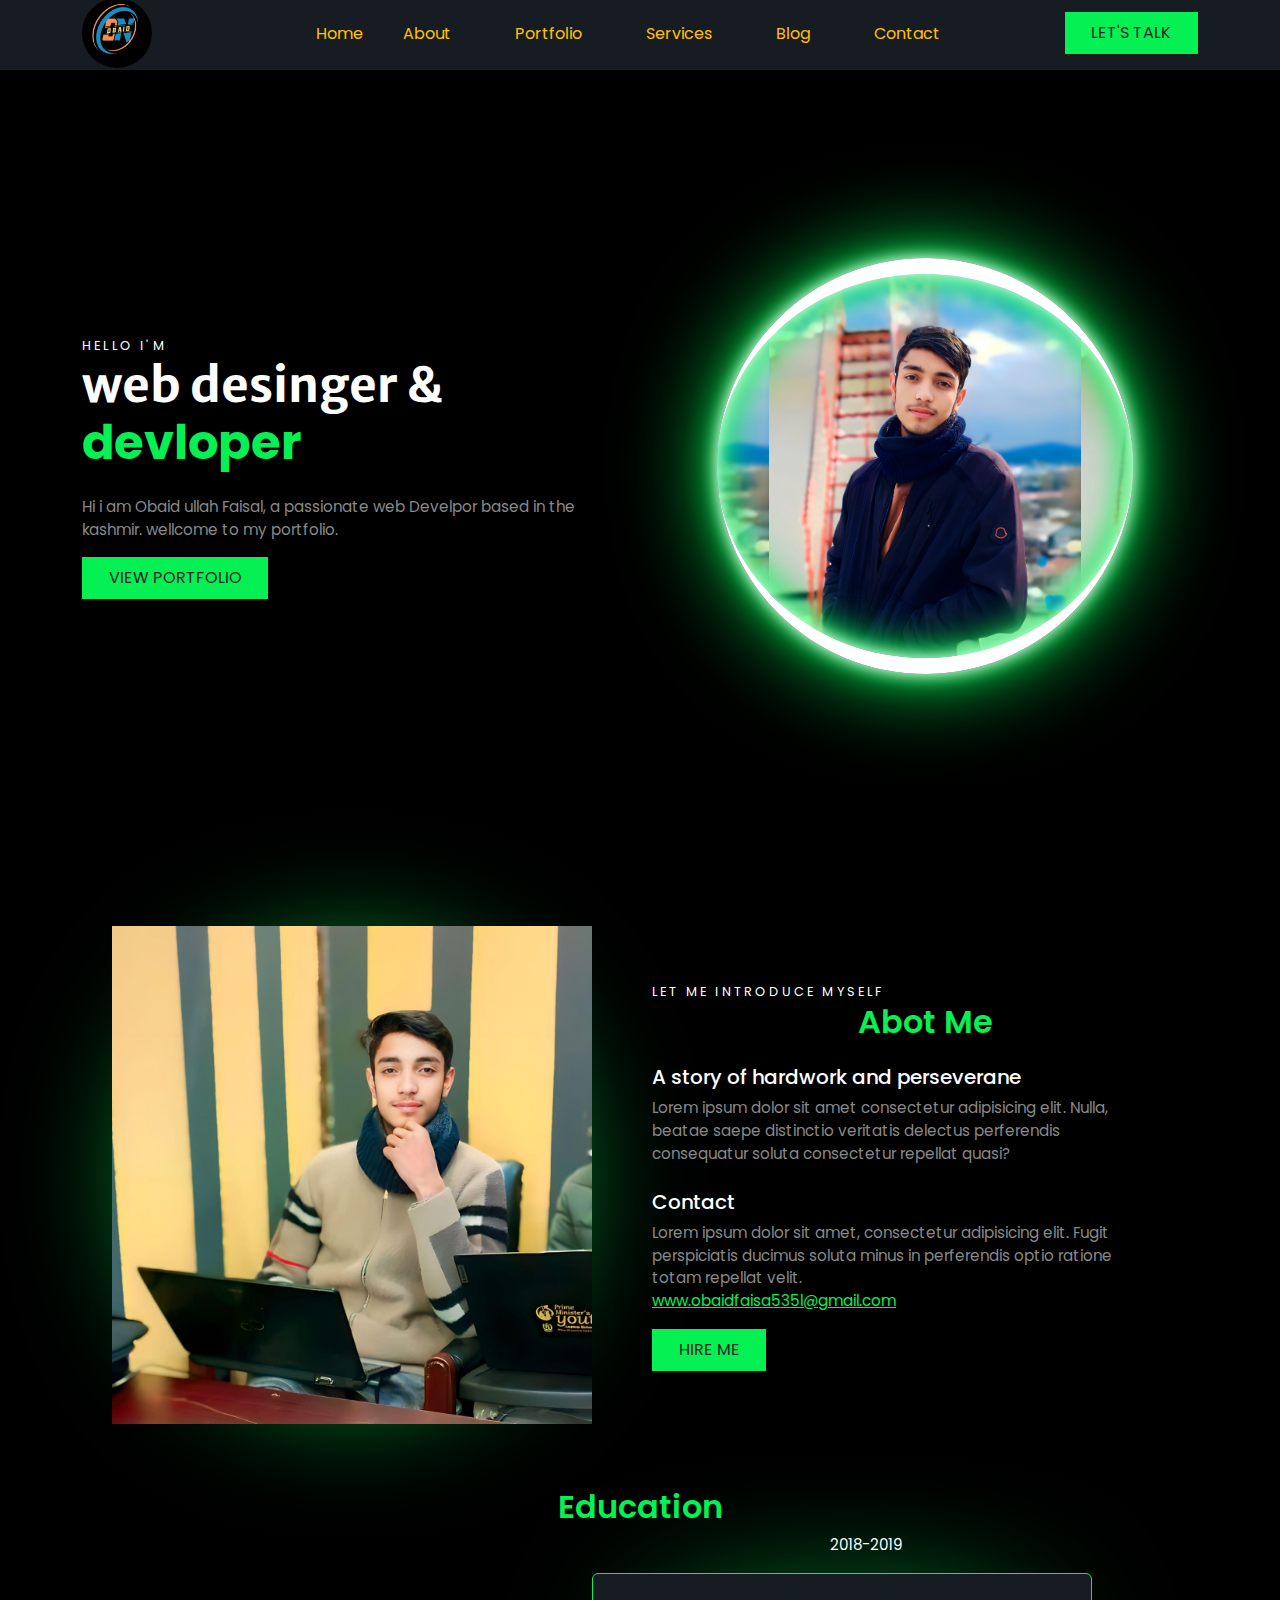
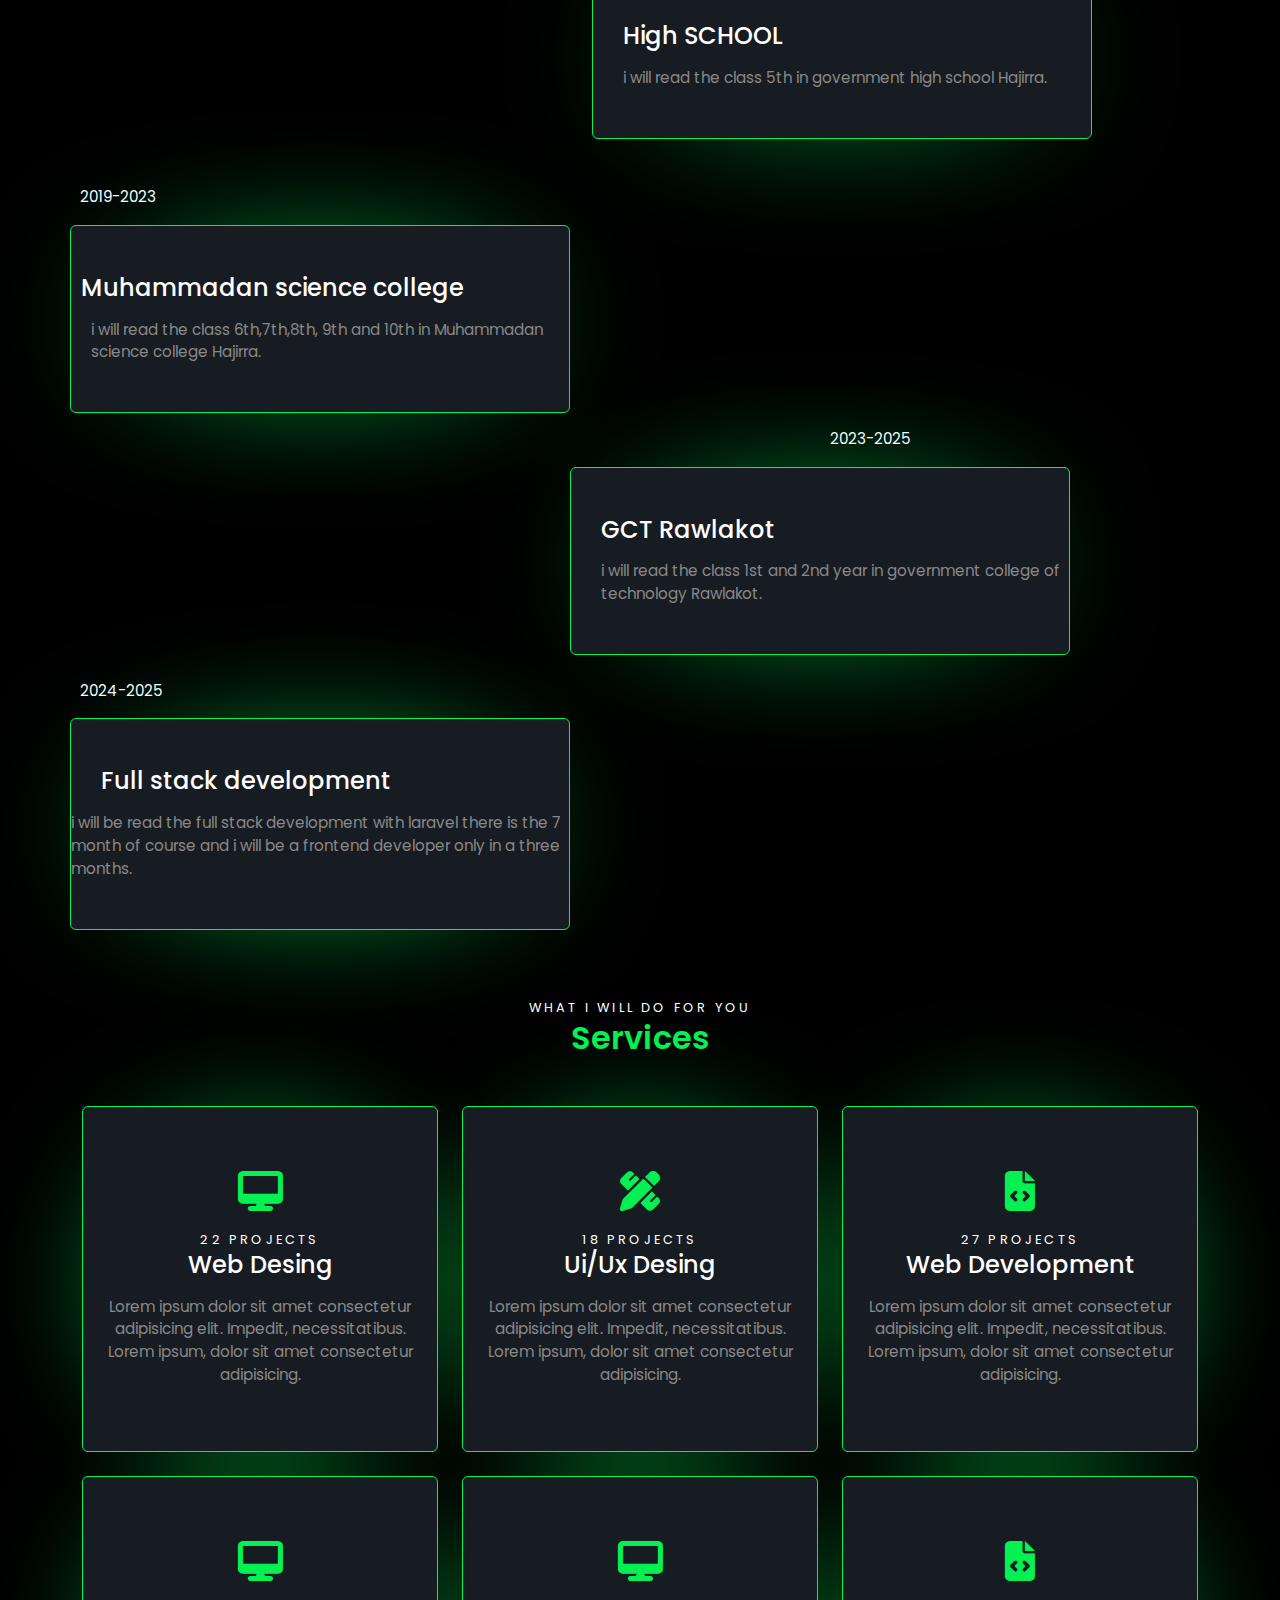
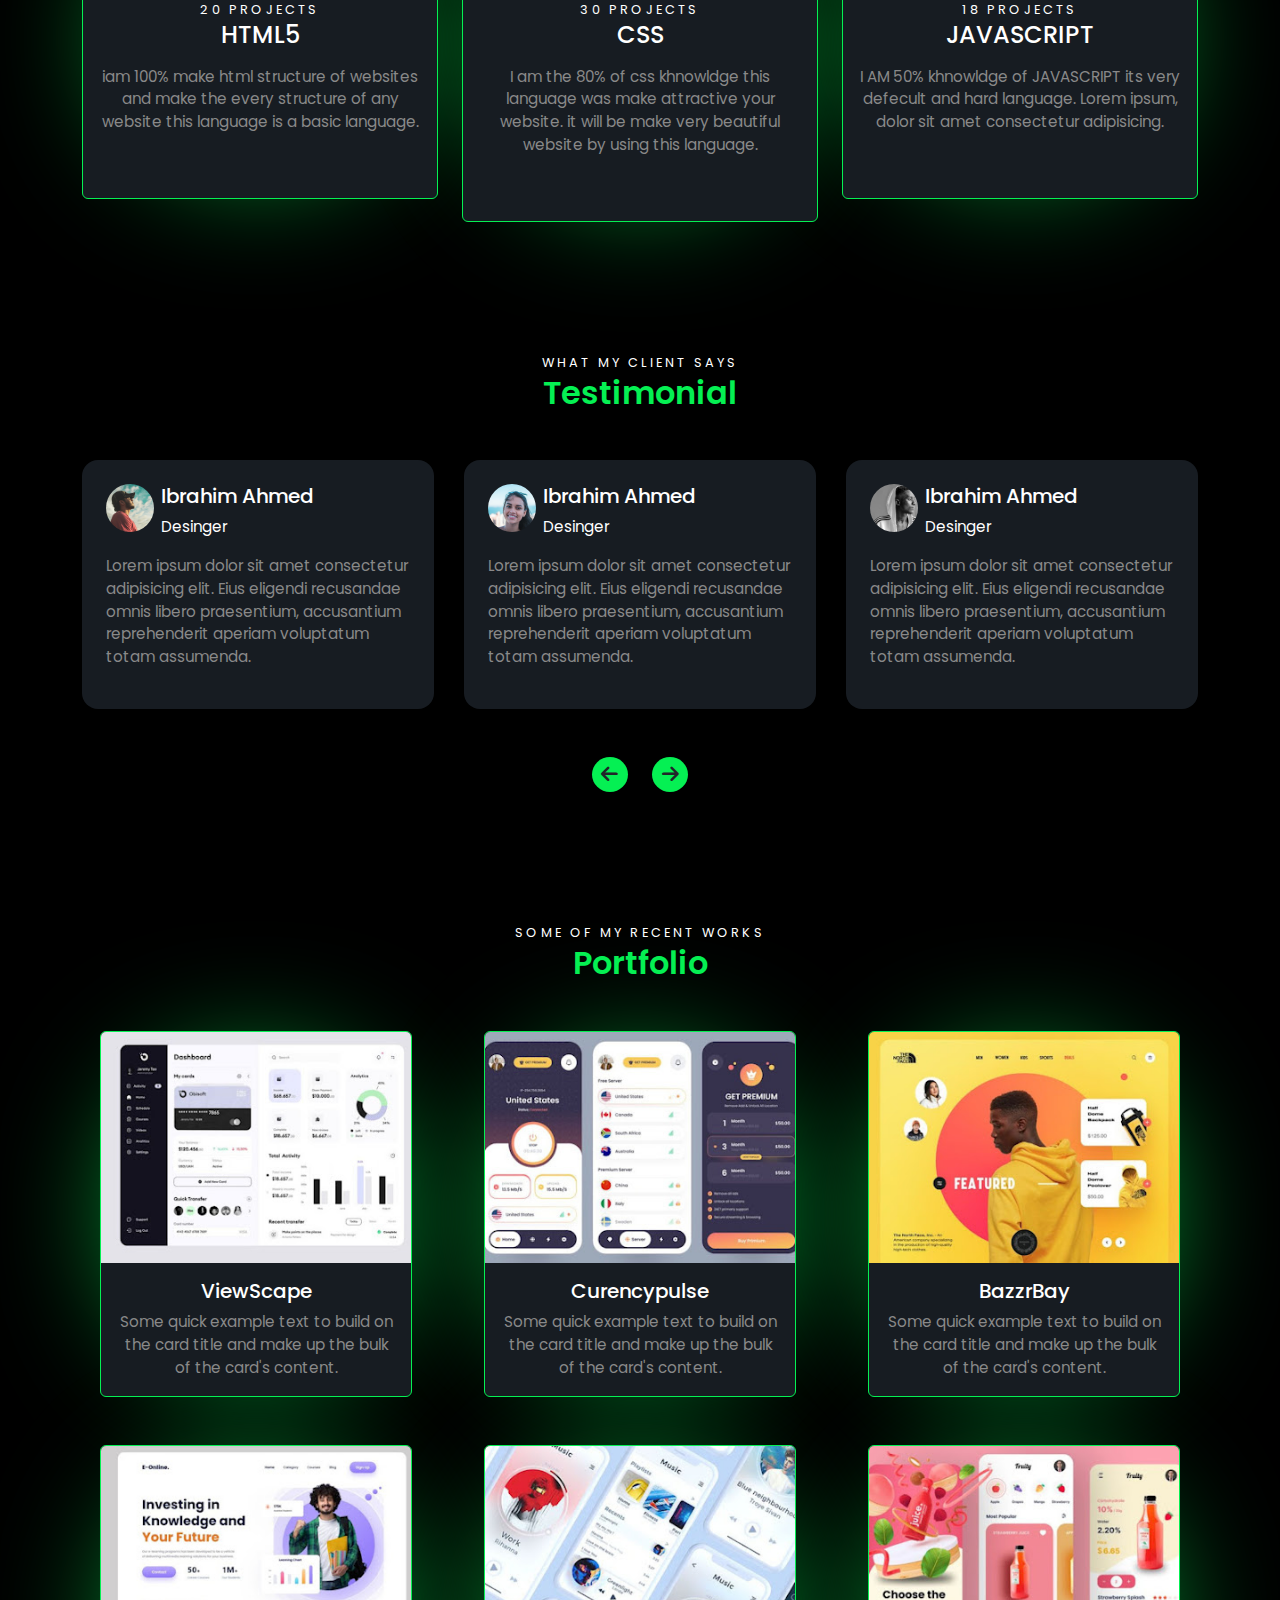
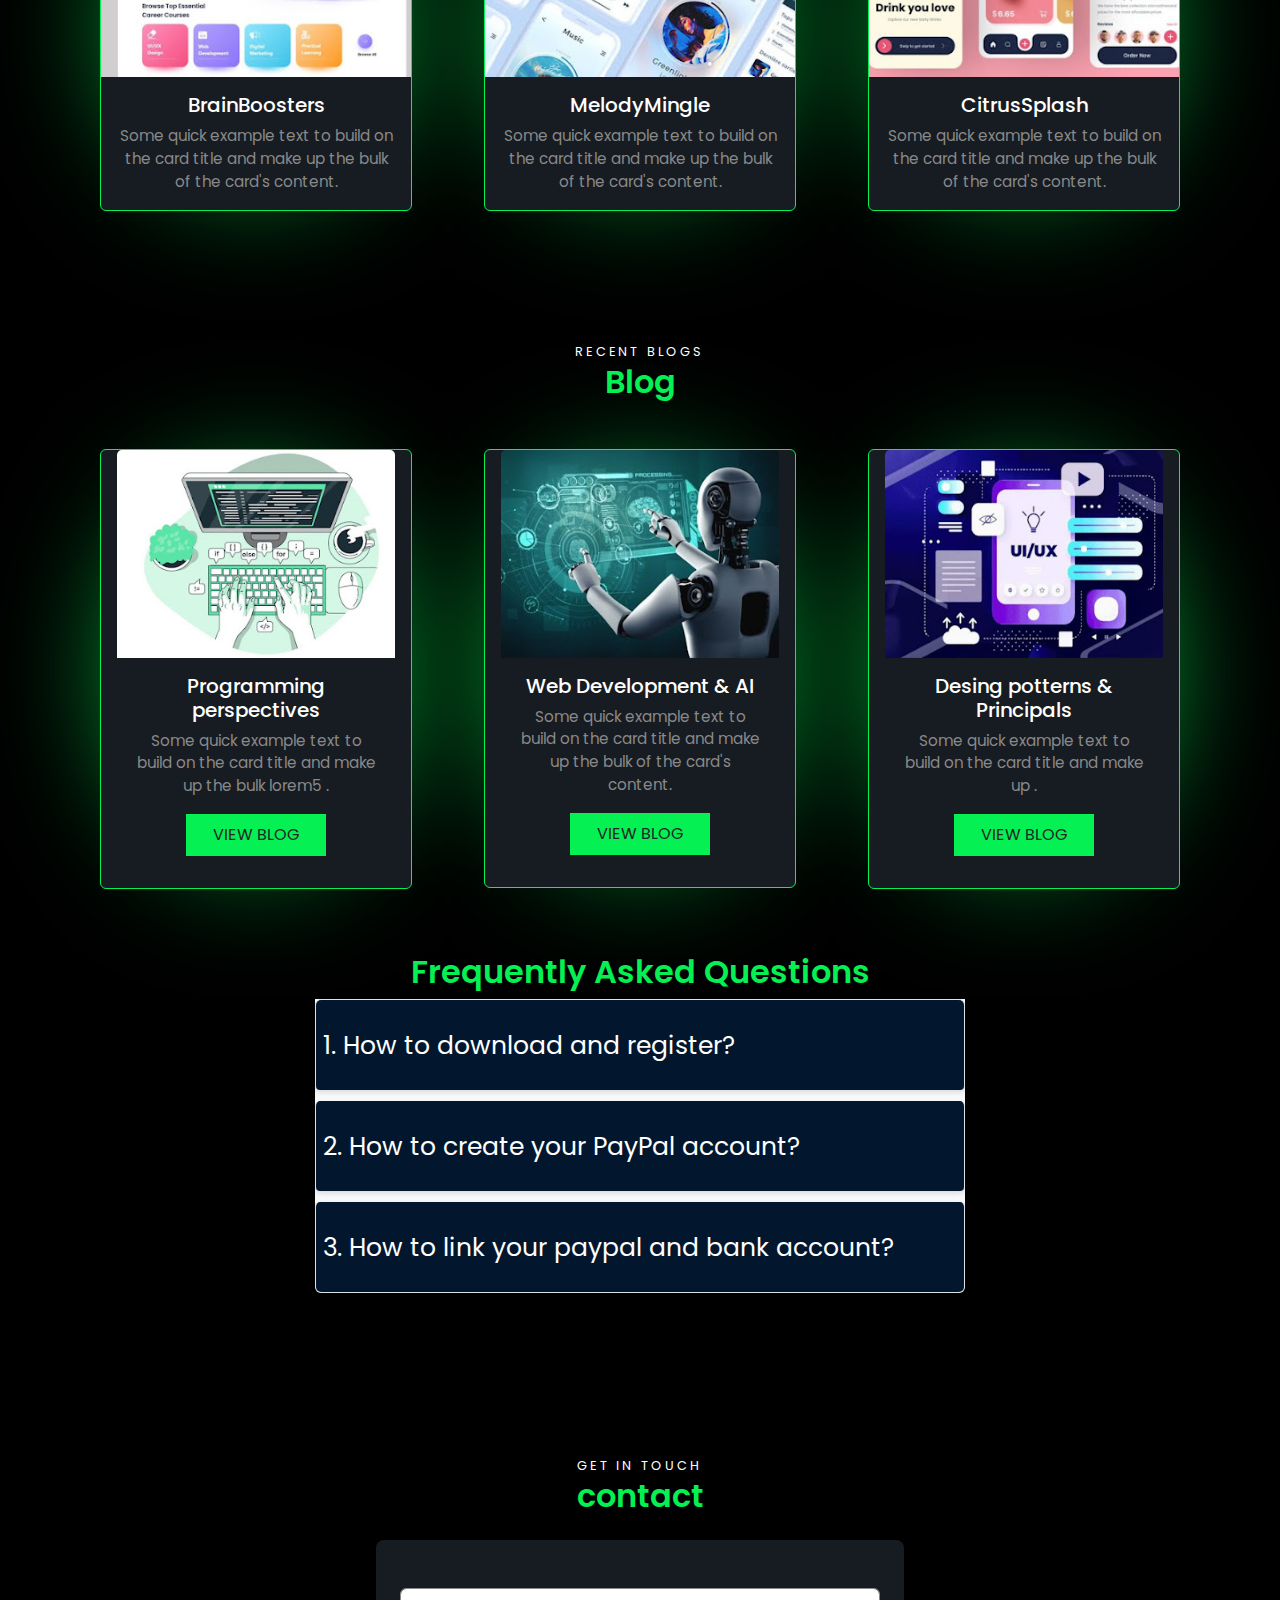
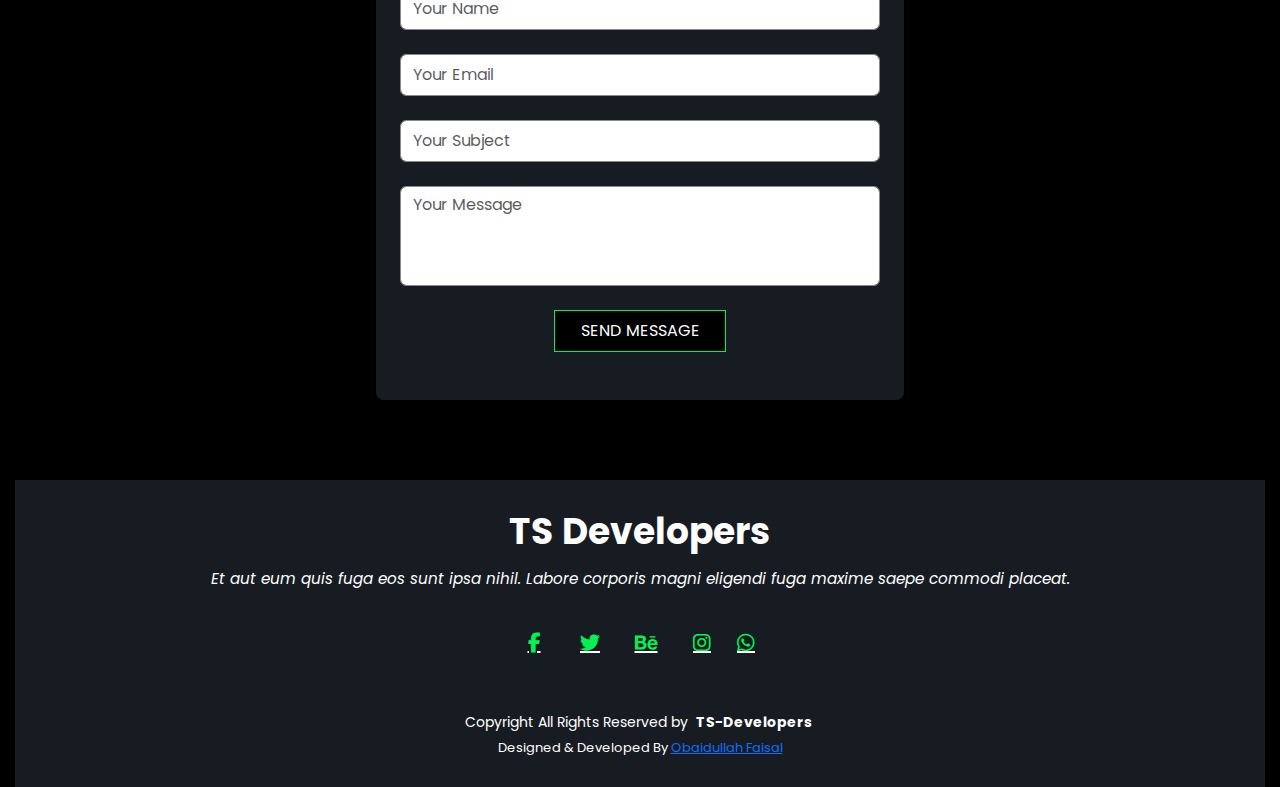
<file: index.html>
<!DOCTYPE html>
<html lang="en">
<head>
    <meta charset="UTF-8">
    <meta name="viewport" content="width=device-width, initial-scale=1.0">
    <title>Index</title>
    <link rel="stylesheet" href="https://cdn.jsdelivr.net/npm/bootstrap@5.3.3/dist/css/bootstrap.min.css">

    <link rel="stylesheet" href="https://cdnjs.cloudflare.com/ajax/libs/font-awesome/6.7.2/css/all.min.css"/>


           <link rel="stylesheet"href="https://cdn.jsdelivr.net/npm/swiper@11/swiper-bundle.min.css"/>


           <link rel="stylesheet" href="style.css">
          
           <script defer src="script.js"> </script>

</head>
<body class="bg-black">
    <!-- navbar star here -->
    <nav class="navbar navbar-expand-lg py-1 mt-0 pt-0  ">
        <div class="container ">
            <a class="navbar-brand" href="#">
                <img src="images/logoob.jpeg" alt="logo"
                    class="navbar-logo  ">
            </a>
            <button class="navbar-toggler border-0 shadow-none bg-black"
                type="button" data-bs-toggle="collapse"
                data-bs-target="#navbarSupportedContent"
                aria-controls="navbarSupportedContent" aria-expanded="false"
                aria-label="Toggle navigation">
                <span class="navbar-toggler-icon "></span>
            </button>
            <div class="collapse navbar-collapse text-center"
                id="navbarSupportedContent">
                <ul class="navbar-nav m-auto mb-2 mb-lg-0 gap-4">
                    <li class="nav-item">
                    </li>
                    <li class="nav-item ">
                        <a class="nav-link text-warning active"
                            aria-current="page" href="index.html">Home</a>
                    </li>

                    <a class="nav-link text-warning active" href="about.html">About</a>
                    <li class="nav-item">
                    </li>

                    <a class="nav-link text-warning" href="portfolio.html">Portfolio</a>
                    <li class="nav-item">
                    </li>

                    <a class="nav-link text-warning" href="service.html">Services</a>
                    <li class="nav-item">
                    </li>

                    <a class="nav-link text-warning" href="blog.html">Blog</a>
                    <li class="nav-item">
                    </li>
                    <a class="nav-link text-warning" href="contact.html">Contact</a>

                </ul>
                <a class="btn mybtn rounded-0 text-uppercase bg-green"
                    href="#" role="button">Let's Talk</a>
            </div>
        </div>
    </nav>

    <!-- all sections start here  -->
    <main>
        <section class="hero-section  d-flex align-items-center ">
            <div class="container">
                <div class="row align-items-center gap-4 gap-lg-0">
                    <div class="col-lg-6">
                        <span
                            class="text-white text-uppercase main-txt">Hello
                            i'M</span>
                        <h1 class="text-white  fw-bold">web desinger & <span
                                class="txt-green ">devloper</span></h1>
                        <p class="txt-gray mt-4 mb-3 paragraph">
                            Hi i am Obaid ullah Faisal, a passionate web
                            Develpor based in the kashmir.
                            wellcome to my portfolio.
                        </p>
                        <a
                            class="btn mybtn rounded-0 text-uppercase bg-green"
                            href="#" role="button">View Portfolio</a>

                    </div>
                    <div class="col-lg-6">
                        <div class="image-container mx-auto"></div>
                    </div>
                </div>
            </div>
        </section>


        <section class=" section-container">
            <div class="container">
                <div class="row align-items-center gap-4 gap-lg-0  ">
                    <div class="col-lg-6 order-last order-lg-first">
                        <div class="about-me glow align-items-center ">
                            <img src="images/profile1.jpeg" alt="about-me">
                        </div>
                    </div>
                    <div class="col-lg-6">
                        <span class="text-white text-uppercase main-txt ">
                            Let me introduce myself</span>
                        <h2 class="txt-green fw-semibold">Abot Me</h2>
                        <h5 class="text-white mt-4">A story of hardwork and
                            perseverane </h5>
                        <p class="txt-gray paragraph">Lorem ipsum dolor sit
                            amet
                            consectetur adipisicing elit. Nulla, beatae
                            saepe distinctio veritatis delectus perferendis
                            consequatur soluta consectetur repellat
                            quasi?</p>
                        <h5 class="text-white mt-4">Contact</h5>
                        <p class="txt-gray paragraph">
                            Lorem ipsum dolor sit amet, consectetur
                            adipisicing elit. Fugit perspiciatis ducimus
                            soluta minus in perferendis optio ratione totam
                            repellat velit.
                            <a href="#"
                                class="txt-green d-block">www.obaidfaisa535l@gmail.com</a>
                        </p>
                        <a
                            class="btn mybtn rounded-0 text-uppercase bg-green"
                            href="#" role="button">Hire Me</a>


                    </div>
                </div>
            </div>
        </section>









        <!-- .........educaton....... -->

        <h2 class="txt-green fw-semibold">Education</h2>

                          <div class="education">
        
        <div class="p5">
            <p>2018-2019</p>
        </div>
<div class="container">
     <div class="card1 ">

            <div class="card bg-dark-blue py-5 glow hover-card">
                <div class="card-body1">
                    
                    
                    <h5
                        class="card-title text-white fs-4 mb-3">High SCHOOL
                        </h5>
                    <p class="card-text txt-gray ">i will read the class 5th 
                        in government  high school Hajirra.  
                        </p>
                </div>
            </div>

    

     </div>
    </div>







<div class="p6">
            <p>2019-2023</p>
        </div>

     <div class="card2 ">

            <div class="card bg-dark-blue py-5 glow hover-card">
                <div class="card-body2">
                    
                    
                    <h5
                        class="card-title text-white fs-4 mb-3 ">Muhammadan science college
                        </h5>
                    <p class="card-text txt-gray ">i will read the class 6th,7th,8th, 9th and 10th in 
                        Muhammadan science college  Hajirra.  
                        </p>
                </div>
            </div>


</div>



<div class="p5">
    <p>2023-2025</p>
</div>

<div class="card3">

    <div class="card bg-dark-blue py-5 glow hover-card">
        <div class="card-body1">
            
            
            <h5
                class="card-title text-white fs-4 mb-3">GCT Rawlakot
                </h5>
            <p class="card-text txt-gray ">i will read the class 1st and 2nd year in 
                government college of technology  Rawlakot.  
                </p>
        </div>
    </div>



 </div>




   


     <div class="p6">
        <p>2024-2025</p>
    </div>

    <div class="card4">

    
        <div class="card bg-dark-blue py-5 glow hover-card">
            <div class="card-body2">
                
                
                <h5
                    class="card-title text-white fs-4 mb-3 ">Full  stack development
                    </h5>
                <p class="card-text txt-gray ">i will be read the full stack development with laravel
                    there is the 7 month of course and i will be a frontend developer only in a three months. 
                     
                    </p>
            </div>
        </div>


</div>                    
                          </div>
 
                                           





                







        <section class="section-container">
            <div class="container text-center portfolio">
                <span class="text-white text-uppercase main-txt">
                    What i will do for you</span>
                <h2 class="txt-green fw-semibold">Services</h2>

                <div class="row mt-5 gap-4 gap-lg-0">
                    <div class="col-lg-4 ">
                        <div class="card bg-dark-blue py-5 glow hover-card">
                            <div class="card-body">
                                <i class="fa-solid fa-desktop d-block fs-1 txt-green mb-3"></i>
                                <span
                                    class="text-white text-uppercase main-txt">
                                    22 Projects</span>
                                <h5
                                    class="card-title text-white fs-4 mb-3">Web
                                    Desing</h5>
                                <p class="card-text txt-gray ">Lorem ipsum
                                    dolor sit amet consectetur adipisicing
                                    elit. Impedit, necessitatibus. Lorem
                                    ipsum, dolor sit amet consectetur
                                    adipisicing. </p>
                            </div>
                        </div>

                    </div>



                    <div class="col-lg-4">
                        <div class="card bg-dark-blue py-5 glow hover-card">
                            <div class="card-body">
                                <i class="fa-solid fa-pen-ruler d-block fs-1 txt-green mb-3"></i>
                                <span
                                    class="text-white text-uppercase main-txt">
                                    18 Projects</span>
                                <h5
                                    class="card-title text-white fs-4 mb-3">
                                    Ui/Ux Desing</h5>
                                <p class="card-text txt-gray ">Lorem ipsum
                                    dolor sit amet consectetur adipisicing
                                    elit. Impedit, necessitatibus. Lorem
                                    ipsum, dolor sit amet consectetur
                                    adipisicing. </p>
                            </div>
                        </div>

                    </div>



                    <div class="col-lg-4">
                        <div class="card bg-dark-blue py-5 glow hover-card">
                            <div class="card-body">
                                <i class="fa-solid fa-file-code d-block fs-1 txt-green mb-3"></i>
                                <span
                                    class="text-white text-uppercase main-txt">
                                    27 Projects</span>
                                <h5
                                    class="card-title text-white fs-4 mb-3">Web
                                    Development</h5>
                                <p class="card-text txt-gray ">Lorem ipsum
                                    dolor sit amet consectetur adipisicing
                                    elit. Impedit, necessitatibus. Lorem
                                    ipsum, dolor sit amet consectetur
                                    adipisicing. </p>
                            </div>
                        </div>

                    </div>






                    <div class="col-lg-4 mt-4">
                        <div class="card bg-dark-blue py-5 glow hover-card">
                            <div class="card-body">
                                <i class="fa-solid fa-desktop d-block fs-1 txt-green mb-3"></i>
                                <span
                                    class="text-white text-uppercase main-txt">
                                   20 Projects</span>
                                <h5
                                    class="card-title text-white fs-4 mb-3">
                                    HTML5</h5>
                                <p class="card-text txt-gray ">iam 100% make html structure
                                    of websites and make the every
                                     structure of any website this language is a basic language.
                                 </p>
                            </div>
                        </div>

                    </div>
                    <div class="col-lg-4 mt-4">
                        <div class="card bg-dark-blue py-5 glow hover-card">
                            <div class="card-body">
                                <i class="fa-solid fa-desktop d-block fs-1 txt-green mb-3"></i>
                                <span
                                    class="text-white text-uppercase main-txt">
                                    30 Projects</span>
                                <h5
                                    class="card-title text-white fs-4 mb-3">
                                    CSS</h5>
                                <p class="card-text txt-gray ">I am the 80% of css khnowldge
                                    this language was make attractive your website.
                                     it will be make very beautiful  website by using this language. 
                                </p>
                            </div>
                        </div>

                    </div>
                    <div class="col-lg-4 mt-4">
                        <div class="card bg-dark-blue py-5 glow hover-card">
                            <div class="card-body">
                                <i class="fa-solid fa-file-code d-block fs-1 txt-green mb-3"></i>
                                <span
                                    class="text-white text-uppercase main-txt">
                                    18 Projects</span>
                                <h5
                                    class="card-title text-white fs-4 mb-3">
                                    JAVASCRIPT</h5>
                                <p class="card-text txt-gray ">I AM 50% khnowldge of JAVASCRIPT
                                    its very defecult and hard language. Lorem
                                    ipsum, dolor sit amet consectetur
                                    adipisicing. </p>
                            </div>
                        </div>

                    </div>




                </div>
            </div>

        </section>





        <section class="section-container ">
            <div class="container text-center">
            <span class="text-white text-uppercase main-txt">
                What My client says    </span>
                <h2 class="txt-green fw-semibold">Testimonial</h2>


                <div class="swiper mySwiper mt-5">
                    <div class="swiper-wrapper">
                      <div class="swiper-slide bg-dark-blue p-4   rounded-4">
                        <div class="row">
                            <div class="col-lg-2">
                                <div class="profile">
                                    <img src="images/client1.jpg.jpeg" alt="Client">

                                </div>
                            </div>
                            <div class="col-lg-10 text-start">
                                <h5 class="text-white">Ibrahim Ahmed</h5>
                                <p class="text-white">Desinger</p>
                            </div>
                        </div>
                        <div class="row">
                            <p class="txt-gray text-start">Lorem ipsum dolor sit amet consectetur adipisicing elit. Eius eligendi recusandae omnis libero praesentium, accusantium reprehenderit aperiam voluptatum totam assumenda.</p>

                        </div>

                      </div>
                      <div class="swiper-slide bg-dark-blue p-4 rounded-4">
                        <div class="row">
                            <div class="col-lg-2">
                                <div class="profile">
                                    <img src="images/client2.jpg.jpeg" alt="Client">

                                </div>
                            </div>
                            <div class="col-lg-10 text-start">
                                <h5 class="text-white">Ibrahim Ahmed</h5>
                                <p class="text-white">Desinger</p>
                            </div>
                        </div>
                        <div class="row">
                            <p class="txt-gray text-start">Lorem ipsum dolor sit amet consectetur adipisicing elit. Eius eligendi recusandae omnis libero praesentium, accusantium reprehenderit aperiam voluptatum totam assumenda.</p>

                        </div>

                      </div>
                      <div class="swiper-slide bg-dark-blue p-4 rounded-4">
                        <div class="row">
                            <div class="col-lg-2">
                                <div class="profile">
                                    <img src="images/client3.jpg.jpeg" alt="Client">

                                </div>
                            </div>
                            <div class="col-lg-10 text-start">
                                <h5 class="text-white">Ibrahim Ahmed</h5>
                                <p class="text-white">Desinger</p>
                            </div>
                        </div>
                        <div class="row">
                            <p class="txt-gray text-start">Lorem ipsum dolor sit amet consectetur adipisicing elit. Eius eligendi recusandae omnis libero praesentium, accusantium reprehenderit aperiam voluptatum totam assumenda.</p>

                        </div>

                      </div>
                      <div class="swiper-slide bg-dark-blue p-4 rounded-4">
                        <div class="row">
                            <div class="col-lg-2">
                                <div class="profile">
                                    <img src="images/client4.jpg.jpeg" alt="Client">

                                </div>
                            </div>
                            <div class="col-lg-10 text-start">
                                <h5 class="text-white">Ibrahim Ahmed</h5>
                                <p class="text-white">Desinger</p>
                            </div>
                        </div>
                        <div class="row">
                            <p class="txt-gray text-start">Lorem ipsum dolor sit amet consectetur adipisicing elit. Eius eligendi recusandae omnis libero praesentium, accusantium reprehenderit aperiam voluptatum totam assumenda.</p>

                        </div>

                      </div>
                      <div class="swiper-slide bg-dark-blue p-4 rounded-4">
                        <div class="row">
                            <div class="col-lg-2">
                                <div class="profile">
                                    <img src="images/client5.jpg.jpeg" alt="Client">

                                </div>
                            </div>
                            <div class="col-lg-10 text-start">
                                <h5 class="text-white">Ibrahim Ahmed</h5>
                                <p class="text-white">Desinger</p>
                            </div>
                        </div>
                        <div class="row">
                            <p class="txt-gray text-start">Lorem ipsum dolor sit amet consectetur adipisicing elit. Eius eligendi recusandae omnis libero praesentium, accusantium reprehenderit aperiam voluptatum totam assumenda.</p>

                        </div>

                      </div>
                      
                      
                    </div>
                   <div class="control mt-5 d-flex  justify-content-center gap-4">
                    <i class="fa-solid fa-arrow-left bg-green prev"></i>
                    <i class="fa-solid fa-arrow-right bg-green next"></i> 

                   </div>
                  </div>
            </div>


        </section>






        <section class="section-container">
            <div class="container text-center">
                <span class="text-white text-uppercase main-txt">
                    Some of my recent works</span>
                <h2 class="txt-green fw-semibold">Portfolio</h2>
                <div class="row justify-content-center mt-5 gap-5">
                    <div class="col-lg-4 mycard glow">
                        <div class="card bg-dark-blue " >
                            <img src="images/project1.jpg.jpeg" class="card-img-top" alt="viewscape">
                            <div class="card-body">
                              <h5 class="card-title text-white">ViewScape</h5>
                              <p class="card-text txt-gray">Some quick example text to build on the card title and make up the bulk of the card's content.</p>
                            </div>
                          </div>
                    </div>

                    <div class="col-lg-4 mycard glow">
                        <div class="card bg-dark-blue " >
                            <img src="images/project2.jpg.jpeg" class="card-img-top" alt="Curencypulse">
                            <div class="card-body">
                              <h5 class="card-title text-white">Curencypulse</h5>
                              <p class="card-text txt-gray">Some quick example text to build on the card title and make up the bulk of the card's content.</p>
                            </div>
                          </div>
                    </div>


                    <div class="col-lg-4 mycard glow">
                        <div class="card bg-dark-blue " >
                            <img src="images/project3.jpg.jpeg" class="card-img-top" alt="BazzrBay">
                            <div class="card-body">
                              <h5 class="card-title text-white">BazzrBay</h5>
                              <p class="card-text txt-gray">Some quick example text to build on the card title and make up the bulk of the card's content.</p>
                            </div>
                          </div>
                    </div>
                </div>


                <div class="row justify-content-center mt-5 gap-5">
                    <div class="col-lg-4 mycard glow">
                        <div class="card bg-dark-blue " >
                            <img src="images/project4.jpg.jpeg" class="card-img-top" alt="BrainBoosters">
                            <div class="card-body">
                              <h5 class="card-title text-white">BrainBoosters</h5>
                              <p class="card-text txt-gray">Some quick example text to build on the card title and make up the bulk of the card's content.</p>
                            </div>
                          </div>
                    </div>

                    <div class="col-lg-4 mycard glow">
                        <div class="card bg-dark-blue " >
                            <img src="images/project5.jpg.jpeg" class="card-img-top" alt="MelodyMingle">
                            <div class="card-body">
                              <h5 class="card-title text-white">MelodyMingle</h5>
                              <p class="card-text txt-gray">Some quick example text to build on the card title and make up the bulk of the card's content.</p>
                            </div>
                          </div>
                    </div>


                    <div class="col-lg-4 mycard glow">
                        <div class="card bg-dark-blue " >
                            <img src="images/project6.jpg.jpeg" class="card-img-top" alt="CitrusSplash">
                            <div class="card-body">
                              <h5 class="card-title text-white">CitrusSplash</h5>
                              <p class="card-text txt-gray">Some quick example text to build on the card title and make up the bulk of the card's content.</p>
                            </div>
                          </div>
                    </div>
                </div>
            </div>

        </section>







        

        <section class="section-container">
            <div class="container text-center">
                <span class="text-white text-uppercase main-txt">
                Recent Blogs    </span>
                <h2 class="txt-green fw-semibold">Blog</h2>
                <div class="row justify-content-center mt-5 gap-5">
                    <div class="col-lg-4 blog-card glow">
                        <div class="card bg-dark-blue px-3 pb-3 " >
                            <img src="images/blog1.jpg.jpeg" class="card-img-top" alt="viewscape">
                            <div class="card-body">
                              <h5 class="card-title text-white">Programming perspectives</h5>
                              <p class="card-text txt-gray">Some quick example text to build on the card title and make up the bulk lorem5 .</p>
                              <a class="btn mybtn rounded-0 text-uppercase bg-green"href="#" role="button">View Blog</a>

                            
                            
                            </div>
                          </div>
                    </div>

                    <div class="col-lg-4 blog-card glow">
                        <div class="card bg-dark-blue px-3 pb-3 " >
                            <img src="images/blog2.jpg.jpeg" class="card-img-top" alt="Curencypulse">
                            <div class="card-body">
                              <h5 class="card-title text-white">Web Development & AI</h5>
                              <p class="card-text txt-gray">Some quick example text to build on the card title and make up the bulk of the card's content.</p>
                              <a class="btn mybtn rounded-0 text-uppercase bg-green"href="#" role="button">View Blog</a>

                            
                            
                            </div>
                          </div>
                    </div>


                    <div class="col-lg-4 blog-card glow">
                        <div class="card bg-dark-blue px-3 pb-3 " >
                            <img src="images/blog3.jpg.jpeg" class="card-img-top" alt="BazzrBay">
                            <div class="card-body">
                              <h5 class="card-title text-white">Desing potterns & Principals</h5>
                              <p class="card-text txt-gray">Some quick example text to build on the card title and make up .</p>
                              <a class="btn mybtn rounded-0 text-uppercase bg-green"href="#" role="button">View Blog</a>
                            
                            </div>
                          </div>
                    </div>
                </div>


               
            </div>

        </section>








        <!-- -------------faq---------- -->

        <div class="container section-title" data-aos="fade-up">
            <h2 class="txt-green fw-semibold">Frequently Asked Questions</h2>
            <!-- <p class="txt-green fw-semibold">Frequently Asked Questions</p> -->
         


        <div class="accordion">
            <div class="accordion-item">
                <button class="accordion-header">1. How to download and register?</button>
                <div class="accordion-content">
                    <p> Far far away, behind the word mountains, far from the countries
                        Vokalia and Consonantia, there live the blind texts. Separated
                        they live in Bookmarksgrove right at the coast of the Semantics,
                        a large language ocean.</p>
                </div>
            </div>
    
            <div class="accordion-item">
                <button class="accordion-header">2. How to create your PayPal account?</button>
                <div class="accordion-content">
                    <p>A small river named Duden flows by their place and supplies it
                        with the necessary regelialia. It is a paradisematic country, in
                        which roasted parts of sentences fly into your mouth.</p>
                </div>
            </div>
    
            <div class="accordion-item">
                <button class="accordion-header">3. How to link your paypal and bank account?</button>
                <div class="accordion-content">
                    <p> When she reached the first hills of the Italic Mountains, she
                        had a last view back on the skyline of her hometown
                        Bookmarksgrove, the headline of Alphabet Village and the subline
                        of her own road, the Line Lane. </p>
                </div>
            </div>
        </div>
    </div>



        <section class="section-container">
            <div class="container text-center">
                <span class="text-white text-uppercase main-txt">
                    get in touch</span>
                    <h2 class="txt-green fw-semibold">contact</h2>

                    <form class="bg-dark-blue mx-auto px-4 py-5 rounded-3 mt-4">
                        <div class="mb-4">
                          <input type="email" class="form-control  py-2" id="exampleInputEmail1" aria-describedby="emailHelp" placeholder="Your Name">
                        </div>
                        <div class="mb-4">
                          <input type="password" class="form-control py-2" id="exampleInputPassword1" placeholder="Your Email">
                        </div>
                        <div class="mb-4">
                            <input type="text" class="form-control py-2" id="exampleInputEmail1" aria-describedby="emailHelp"  placeholder="Your Subject">
                          </div>
                             <div class="mb-4">
                                <textarea class="form-control" placeholder="Your Message" id="floatingTextarea"></textarea>


                         
                        
                        </div>
                        
                        <button type="submit" class="btn mybtn text-white rounded-0 text-uppercase bg-black">Send Message</button>
                  </form>
             </div>
        </section>
           </main>







        <footer id="footer" class="footer1 mt-3 ">
            <div class="container  rounded-4">
              <h3 class="sitename">TS Developers</h3>
              <p>Et aut eum quis fuga eos sunt ipsa nihil. Labore corporis magni eligendi fuga maxime saepe commodi placeat.</p>
              <div class="social-links d-flex justify-content-center">
                
                
                <a href=" https://www.facebook.com/obaid.faisal.7773" >
                    <i class="fa-brands fa-facebook-f txt-green fs-5 mt-2"></i>
                </a>

                <a href="#" class="ms-3">
                    <i class="fa-brands fa-twitter txt-green fs-5 mt-2"></i>
                </a>
                <a href="#" class="ms-3">
                    <i class="fa-brands fa-behance txt-green fs-5 mt-2"></i>
                </a>
                <a href=" https://www.instagram.com/sardarobaid05?igsh=MThyaWgyemN3c3A0aw==" class="ms-3">
                    <i class="fa-brands fa-instagram txt-green fs-5 mt-2"></i>
                </a>
                <a href="03109219890"><i class="fa-brands fa-whatsapp txt-green fs-5 mt-2"></i></a>
              </div>

              </div>
              <div class="container">
                <div class="copyright">
                    <span>Copyright</span> <span>All Rights Reserved by </span><strong class="px-1 sitename">TS-Developers</strong>
                </div>
                <div class="credits">
        
                  Designed & Developed By  <a href="#">Obaidullah Faisal </a> 
                </div>
              </div>
            </div>
          </footer>
        
          <!-- Scroll Top -->
          <a href="#" id="scroll-top" class="scroll-top d-flex align-items-center justify-content-center"><i class="bi bi-arrow-up-short"></i></a>
        
          <!-- Preloader -->
          <div id="preloader"></div>

















        <script
            src="https://cdn.jsdelivr.net/npm/@popperjs/core@2.11.8/dist/umd/popper.min.js">
        </script>
        <script
            src="https://cdn.jsdelivr.net/npm/bootstrap@5.3.3/dist/js/bootstrap.min.js">
        </script>

            <script src="https://cdn.jsdelivr.net/npm/swiper@11/swiper-bundle.min.js"></script>
    








</body>
</html>
</file>
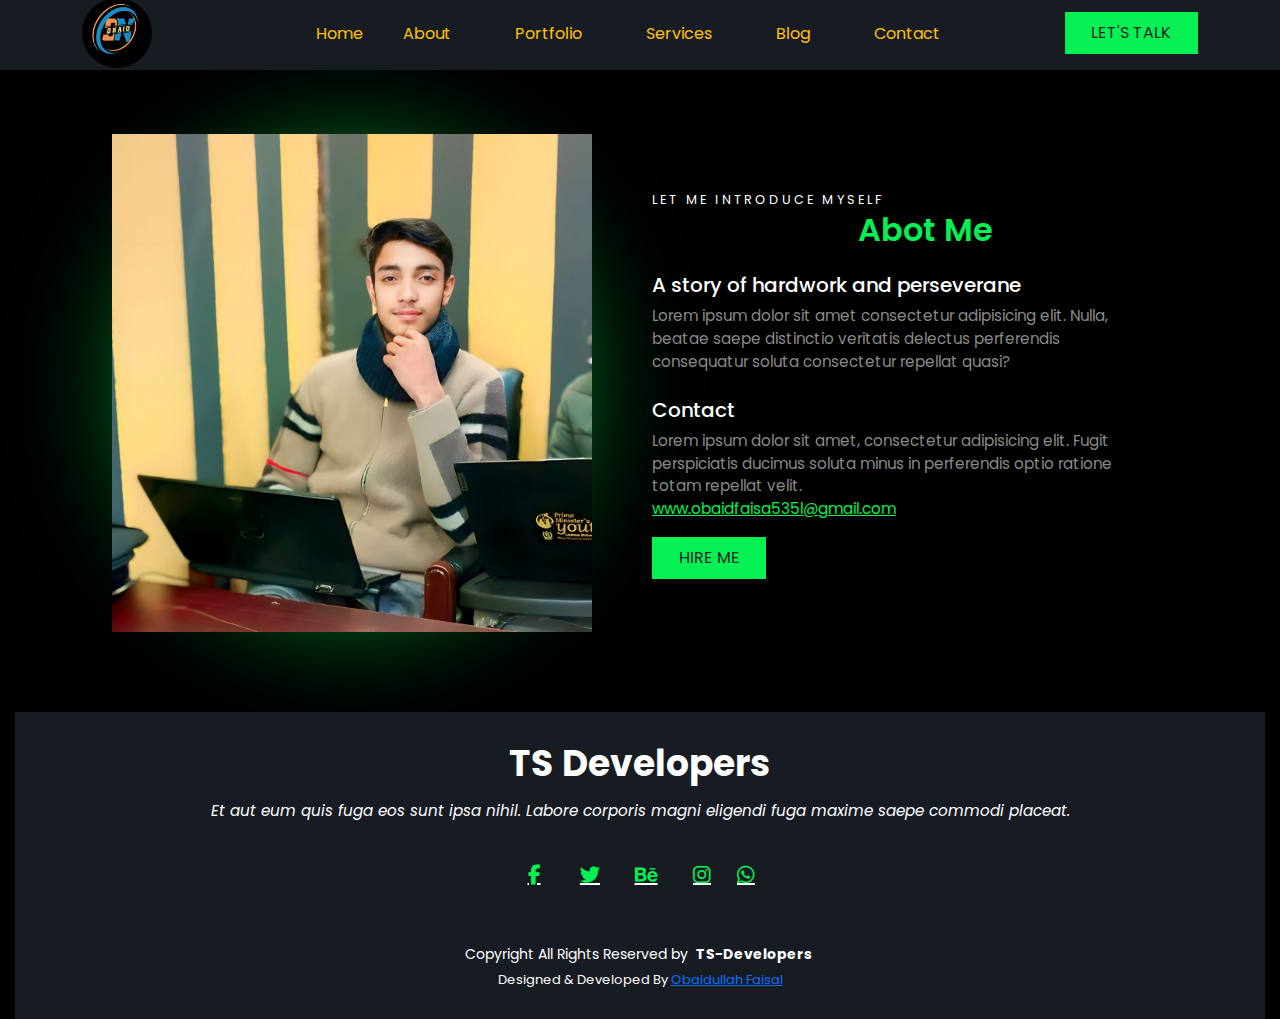
<file: about.html>
<!DOCTYPE html>
<html lang="en">
<head>
    <meta charset="UTF-8">
    <meta name="viewport" content="width=device-width, initial-scale=1.0">
    <title>about</title>

    <link
    href="https://cdn.jsdelivr.net/npm/bootstrap@5.3.3/dist/css/bootstrap.min.css" rel="stylesheet">

    <link rel="stylesheet"href="https://cdnjs.cloudflare.com/ajax/libs/font-awesome/6.7.2/css/all.min.css"/>


           <link
           rel="stylesheet"href="https://cdn.jsdelivr.net/npm/swiper@11/swiper-bundle.min.css"/>


<link rel="stylesheet" href="style.css">

<script defer src="script.js"> </script>
</head>
<body class="bg-black">
      <!-- navbar star here -->
      <nav class="navbar navbar-expand-lg py-1 mt-0 pt-0  ">
        <div class="container">
            <a class="navbar-brand" href="#">
                <img src="images/obaid.png.jpg" alt="logo"
                    class="navbar-logo  ">
            </a>
            <button class="navbar-toggler border-0 shadow-none"
                type="button" data-bs-toggle="collapse"
                data-bs-target="#navbarSupportedContent"
                aria-controls="navbarSupportedContent" aria-expanded="false"
                aria-label="Toggle navigation">
                <span class="navbar-toggler-icon"></span>
            </button>
            <div class="collapse navbar-collapse text-center"
                id="navbarSupportedContent">
                <ul class="navbar-nav m-auto mb-2 mb-lg-0 gap-4">
                    <li class="nav-item">
                    </li>
                    <li class="nav-item ">
                        <a class="nav-link text-warning active"
                        aria-current="page" href="index.html">Home</a>
                    </li>

                    <a class="nav-link text-warning" href="about.html">About</a>
                    <li class="nav-item">
                    </li>

                    <a class="nav-link text-warning" href="portfolio.html">Portfolio</a>
                    <li class="nav-item">
                    </li>

                    <a class="nav-link text-warning" href="service.html">Services</a>
                    <li class="nav-item">
                    </li>

                    <a class="nav-link text-warning" href="blog.html">Blog</a>
                    <li class="nav-item">
                    </li>
                    <a class="nav-link text-warning" href="contact.html">Contact</a>

                </ul>
                <a class="btn mybtn rounded-0 text-uppercase bg-green"
                    href="#" role="button">Let's Talk</a>
            </div>
        </div>
    </nav>



    <!-- about section  -->
    <section class=" section-container">
        <div class="container">
            <div class="row align-items-center gap-5 gap-lg-0">
                <div class="col-lg-6 order-last order-lg-first">
                    <div class="about-me glow  ">
                        <img src="images/profile1.jpeg" alt="about me ">
                    </div>
                </div>
                <div class="col-lg-6">
                    <span class="text-white text-uppercase main-txt">
                        Let me introduce myself</span>
                    <h2 class="txt-green fw-semibold">Abot Me</h2>
                    <h5 class="text-white mt-4">A story of hardwork and
                        perseverane </h5>
                    <p class="txt-gray paragraph">Lorem ipsum dolor sit
                        amet
                        consectetur adipisicing elit. Nulla, beatae
                        saepe distinctio veritatis delectus perferendis
                        consequatur soluta consectetur repellat
                        quasi?</p>
                    <h5 class="text-white mt-4">Contact</h5>
                    <p class="txt-gray paragraph">
                        Lorem ipsum dolor sit amet, consectetur
                        adipisicing elit. Fugit perspiciatis ducimus
                        soluta minus in perferendis optio ratione totam
                        repellat velit.
                        <a href="#"
                            class="txt-green d-block">www.obaidfaisa535l@gmail.com</a>
                    </p>
                    <a
                        class="btn mybtn rounded-0 text-uppercase bg-green"
                        href="#" role="button">Hire Me</a>

                </div>
            </div>
        </div>
    </section>





     <!-- footer start here -->
     <footer id="footer" class="footer1 mt-3 ">
        <div class="container  rounded-4">
          <h3 class="sitename">TS Developers</h3>
          <p>Et aut eum quis fuga eos sunt ipsa nihil. Labore corporis magni eligendi fuga maxime saepe commodi placeat.</p>
          <div class="social-links d-flex justify-content-center">
            
            
            <a href=" https://www.facebook.com/obaid.faisal.7773" >
                <i class="fa-brands fa-facebook-f txt-green fs-5 mt-2"></i>
            </a>

            <a href="#" class="ms-3">
                <i class="fa-brands fa-twitter txt-green fs-5 mt-2"></i>
            </a>
            <a href="#" class="ms-3">
                <i class="fa-brands fa-behance txt-green fs-5 mt-2"></i>
            </a>
            <a href=" https://www.instagram.com/sardarobaid05?igsh=MThyaWgyemN3c3A0aw==" class="ms-3">
                <i class="fa-brands fa-instagram txt-green fs-5 mt-2"></i>
            </a>
            <a href="03109219890"><i class="fa-brands fa-whatsapp txt-green fs-5 mt-2"></i></a>
          </div>

          </div>
          <div class="container">
            <div class="copyright">
                <span>Copyright</span> <span>All Rights Reserved by </span><strong class="px-1 sitename">TS-Developers</strong>
            </div>
            <div class="credits">
    
              Designed & Developed By  <a href="#">Obaidullah Faisal </a> 
            </div>
          </div>
        </div>
      </footer>














<script
src="https://cdn.jsdelivr.net/npm/@popperjs/core@2.11.8/dist/umd/popper.min.js"> 
</script>
<script
src="https://cdn.jsdelivr.net/npm/bootstrap@5.3.3/dist/js/bootstrap.min.js"> 
</script>

<script src="https://cdn.jsdelivr.net/npm/swiper@11/swiper-bundle.min.js"></script>


</body>
</html>
</file>
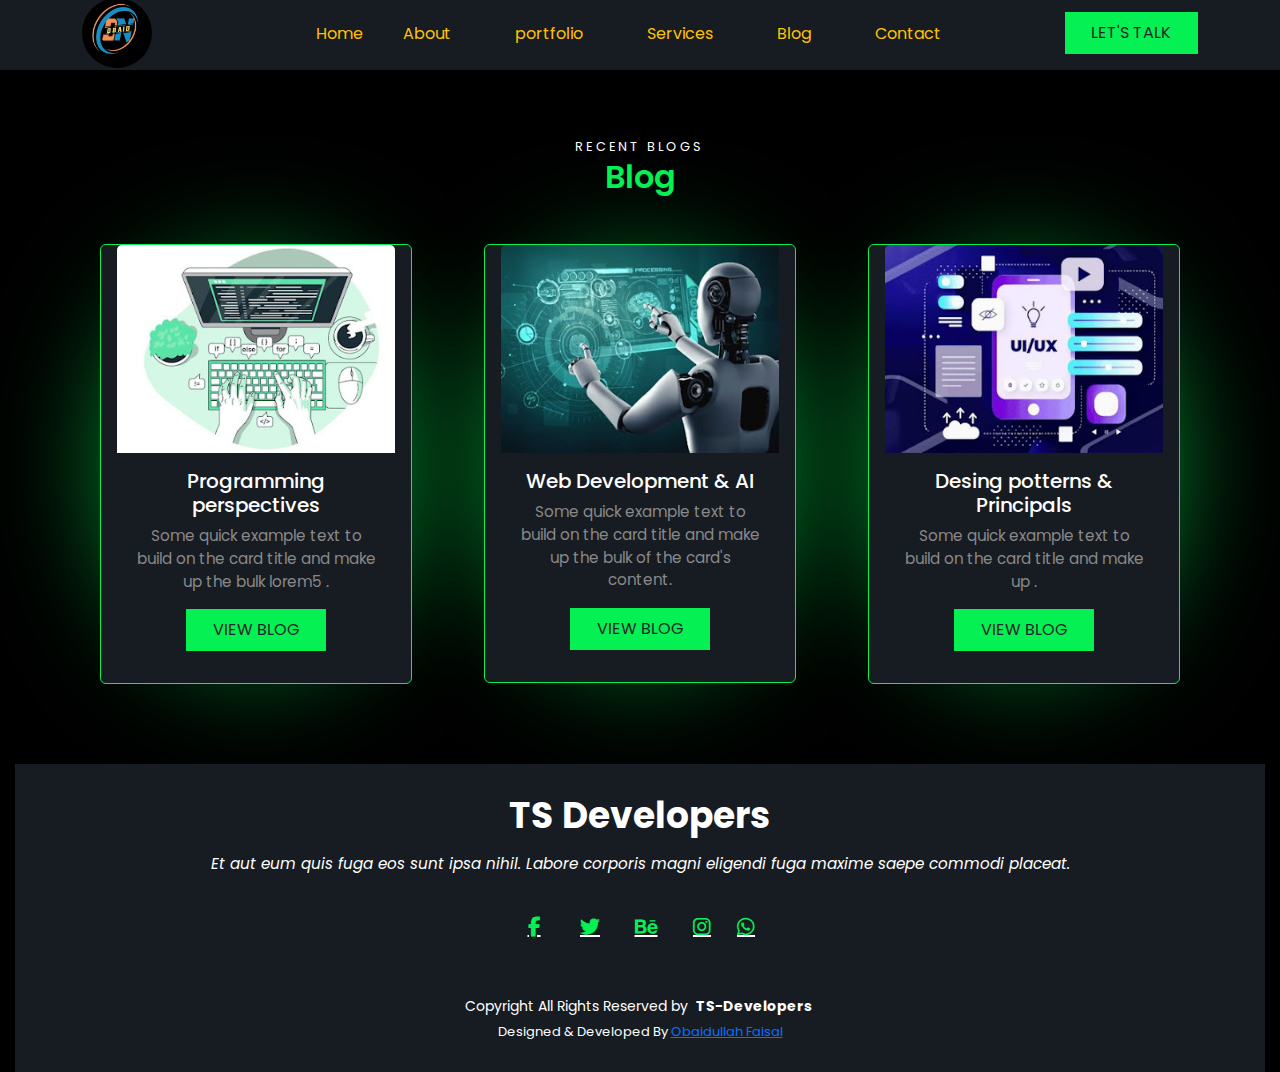
<file: blog.html>
<!DOCTYPE html>
<html lang="en">
<head>
    <meta charset="UTF-8">
    <meta name="viewport" content="width=device-width, initial-scale=1.0">
    <title>blog</title>

    <link
    href="https://cdn.jsdelivr.net/npm/bootstrap@5.3.3/dist/css/bootstrap.min.css"rel="stylesheet">

    <link rel="stylesheet"href="https://cdnjs.cloudflare.com/ajax/libs/font-awesome/6.7.2/css/all.min.css"/>


           <link
           rel="stylesheet"href="https://cdn.jsdelivr.net/npm/swiper@11/swiper-bundle.min.css"/>


<link rel="stylesheet" href="style.css">

<script defer src="script.js"> </script>
</head>
<body class="bg-black">
      <!-- navbar star here -->
      <nav class="navbar navbar-expand-lg py-1 mt-0 pt-0  ">
        <div class="container">
            <a class="navbar-brand" href="#">
                <img src="images/obaid.png.jpg" alt="logo"
                    class="navbar-logo  ">
            </a>
            <button class="navbar-toggler border-0 shadow-none"
                type="button" data-bs-toggle="collapse"
                data-bs-target="#navbarSupportedContent"
                aria-controls="navbarSupportedContent" aria-expanded="false"
                aria-label="Toggle navigation">
                <span class="navbar-toggler-icon"></span>
            </button>
            <div class="collapse navbar-collapse text-center"
                id="navbarSupportedContent">
                <ul class="navbar-nav m-auto mb-2 mb-lg-0 gap-4">
                    <li class="nav-item">
                    </li>
                    <li class="nav-item ">
                        <a class="nav-link text-warning active"
                            aria-current="page" href="index.html">Home</a>
                    </li>

                    <a class="nav-link text-warning" href="about.html">About</a>
                    <li class="nav-item">
                    </li>

                    <a class="nav-link text-warning" href="portfolio.html">portfolio</a>
                    <li class="nav-item">
                    </li>

                    <a class="nav-link text-warning" href="service.html">Services</a>
                    <li class="nav-item">
                    </li>

                    <a class="nav-link text-warning" href="blog.html">Blog</a>
                    <li class="nav-item">
                    </li>
                    <a class="nav-link text-warning" href="contact.html">Contact</a>

                </ul>
                <a class="btn mybtn rounded-0 text-uppercase bg-green"
                    href="#" role="button">Let's Talk</a>
            </div>
        </div>
    </nav>



    <section class="section-container">
        <div class="container text-center">
            <span class="text-white text-uppercase main-txt">
            Recent Blogs    </span>
            <h2 class="txt-green fw-semibold">Blog</h2>
            <div class="row justify-content-center mt-5 gap-5">
                <div class="col-lg-4 blog-card glow">
                    <div class="card bg-dark-blue px-3 pb-3 " >
                        <img src="images/blog1.jpg.jpeg" class="card-img-top" alt="viewscape">
                        <div class="card-body">
                          <h5 class="card-title text-white">Programming perspectives</h5>
                          <p class="card-text txt-gray">Some quick example text to build on the card title and make up the bulk lorem5 .</p>
                          <a class="btn mybtn rounded-0 text-uppercase bg-green"href="#" role="button">View Blog</a>

                        
                        
                        </div>
                      </div>
                </div>

                <div class="col-lg-4 blog-card glow">
                    <div class="card bg-dark-blue px-3 pb-3 " >
                        <img src="images/blog2.jpg.jpeg" class="card-img-top" alt="Curencypulse">
                        <div class="card-body">
                          <h5 class="card-title text-white">Web Development & AI</h5>
                          <p class="card-text txt-gray">Some quick example text to build on the card title and make up the bulk of the card's content.</p>
                          <a class="btn mybtn rounded-0 text-uppercase bg-green"href="#" role="button">View Blog</a>

                        
                        
                        </div>
                      </div>
                </div>


                <div class="col-lg-4 blog-card glow">
                    <div class="card bg-dark-blue px-3 pb-3 " >
                        <img src="images/blog3.jpg.jpeg" class="card-img-top" alt="BazzrBay">
                        <div class="card-body">
                          <h5 class="card-title text-white">Desing potterns & Principals</h5>
                          <p class="card-text txt-gray">Some quick example text to build on the card title and make up .</p>
                          <a class="btn mybtn rounded-0 text-uppercase bg-green"href="#" role="button">View Blog</a>
                        
                        </div>
                      </div>
                </div>
            </div>


           
        </div>

    </section>





     <!-- footer start here -->
     <footer id="footer" class="footer1 mt-3 ">
        <div class="container  rounded-4">
          <h3 class="sitename">TS Developers</h3>
          <p>Et aut eum quis fuga eos sunt ipsa nihil. Labore corporis magni eligendi fuga maxime saepe commodi placeat.</p>
          <div class="social-links d-flex justify-content-center">
            
            
            <a href=" https://www.facebook.com/obaid.faisal.7773" >
                <i class="fa-brands fa-facebook-f txt-green fs-5 mt-2"></i>
            </a>

            <a href="#" class="ms-3">
                <i class="fa-brands fa-twitter txt-green fs-5 mt-2"></i>
            </a>
            <a href="#" class="ms-3">
                <i class="fa-brands fa-behance txt-green fs-5 mt-2"></i>
            </a>
            <a href=" https://www.instagram.com/sardarobaid05?igsh=MThyaWgyemN3c3A0aw==" class="ms-3">
                <i class="fa-brands fa-instagram txt-green fs-5 mt-2"></i>
            </a>
            <a href="03109219890"><i class="fa-brands fa-whatsapp txt-green fs-5 mt-2"></i></a>
          </div>

          </div>
          <div class="container">
            <div class="copyright">
                <span>Copyright</span> <span>All Rights Reserved by </span><strong class="px-1 sitename">TS-Developers</strong>
            </div>
            <div class="credits">
    
              Designed & Developed By  <a href="#">Obaidullah Faisal </a> 
            </div>
          </div>
        </div>
      </footer>














<script
src="https://cdn.jsdelivr.net/npm/@popperjs/core@2.11.8/dist/umd/popper.min.js"> 
</script>
<script
src="https://cdn.jsdelivr.net/npm/bootstrap@5.3.3/dist/js/bootstrap.min.js"> 
</script>

<script src="https://cdn.jsdelivr.net/npm/swiper@11/swiper-bundle.min.js"></script>


</body>
</html>
</file>
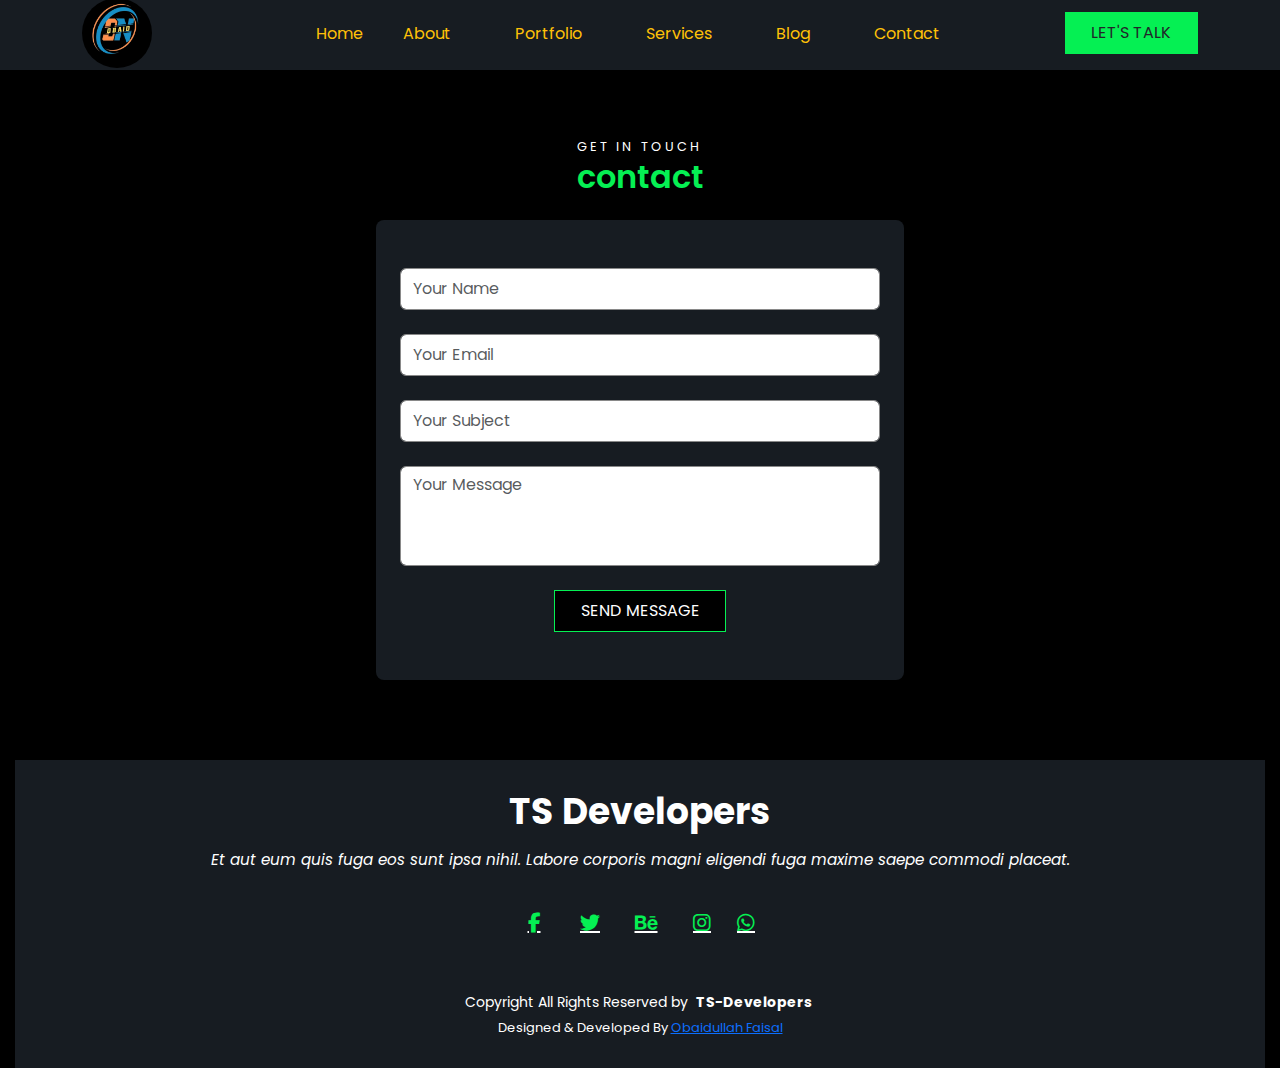
<file: contact.html>
<!DOCTYPE html>
<html lang="en">
<head>
    <meta charset="UTF-8">
    <meta name="viewport" content="width=device-width, initial-scale=1.0">
    <title>contact</title>

    <link
    href="https://cdn.jsdelivr.net/npm/bootstrap@5.3.3/dist/css/bootstrap.min.css"
    rel="stylesheet">

    <link rel="stylesheet"href="https://cdnjs.cloudflare.com/ajax/libs/font-awesome/6.7.2/css/all.min.css"/>


           <link
           rel="stylesheet"href="https://cdn.jsdelivr.net/npm/swiper@11/swiper-bundle.min.css"/>


<link rel="stylesheet" href="style.css">

<script defer src="script.js"> </script>
</head>
<body class="bg-black">
      <!-- navbar star here -->
      <nav class="navbar navbar-expand-lg py-1 mt-0 pt-0  ">
        <div class="container">
            <a class="navbar-brand" href="#">
                <img src="images/obaid.png.jpg" alt="logo"
                    class="navbar-logo  ">
            </a>
            <button class="navbar-toggler border-0 shadow-none"
                type="button" data-bs-toggle="collapse"
                data-bs-target="#navbarSupportedContent"
                aria-controls="navbarSupportedContent" aria-expanded="false"
                aria-label="Toggle navigation">
                <span class="navbar-toggler-icon"></span>
            </button>
            <div class="collapse navbar-collapse text-center"
                id="navbarSupportedContent">
                <ul class="navbar-nav m-auto mb-2 mb-lg-0 gap-4">
                    <li class="nav-item">
                    </li>
                    <li class="nav-item ">
                        <a class="nav-link text-warning active"
                            aria-current="page" href="index.html">Home</a>
                    </li>

                    <a class="nav-link text-warning" href="about.html">About</a>
                    <li class="nav-item">
                    </li>

                    <a class="nav-link text-warning" href="portfolio.html">Portfolio</a>
                    <li class="nav-item">
                    </li>

                    <a class="nav-link text-warning" href="service.html">Services</a>
                    <li class="nav-item">
                    </li>

                    <a class="nav-link text-warning" href="blog.html">Blog</a>
                    <li class="nav-item">
                    </li>
                    <a class="nav-link text-warning" href="contact.html">Contact</a>

                </ul>
                <a class="btn mybtn rounded-0 text-uppercase bg-green"
                    href="#" role="button">Let's Talk</a>
            </div>
        </div>
    </nav>



    <section class="section-container">
        <div class="container text-center">
            <span class="text-white text-uppercase main-txt">
                get in touch</span>
                <h2 class="txt-green fw-semibold">contact</h2>

                <form class="bg-dark-blue mx-auto px-4 py-5 rounded-3 mt-4">
                    <div class="mb-4">
                      <input type="email" class="form-control  py-2" id="exampleInputEmail1" aria-describedby="emailHelp" placeholder="Your Name">
                    </div>
                    <div class="mb-4">
                      <input type="password" class="form-control py-2" id="exampleInputPassword1" placeholder="Your Email">
                    </div>
                    <div class="mb-4">
                        <input type="text" class="form-control py-2" id="exampleInputEmail1" aria-describedby="emailHelp"  placeholder="Your Subject">
                      </div>
                         <div class="mb-4">
                            <textarea class="form-control" placeholder="Your Message" id="floatingTextarea"></textarea>


                     
                    
                    </div>
                    
                    <button type="submit" class="btn mybtn text-white rounded-0 text-uppercase bg-black">Send Message</button>
              </form>
         </div>
    </section>





     <!-- footer start here -->
     <footer id="footer" class="footer1 mt-3 ">
        <div class="container  rounded-4">
          <h3 class="sitename">TS Developers</h3>
          <p>Et aut eum quis fuga eos sunt ipsa nihil. Labore corporis magni eligendi fuga maxime saepe commodi placeat.</p>
          <div class="social-links d-flex justify-content-center">
            
            
            <a href=" https://www.facebook.com/obaid.faisal.7773" >
                <i class="fa-brands fa-facebook-f txt-green fs-5 mt-2"></i>
            </a>

            <a href="#" class="ms-3">
                <i class="fa-brands fa-twitter txt-green fs-5 mt-2"></i>
            </a>
            <a href="#" class="ms-3">
                <i class="fa-brands fa-behance txt-green fs-5 mt-2"></i>
            </a>
            <a href=" https://www.instagram.com/sardarobaid05?igsh=MThyaWgyemN3c3A0aw==" class="ms-3">
                <i class="fa-brands fa-instagram txt-green fs-5 mt-2"></i>
            </a>
            <a href="03109219890"><i class="fa-brands fa-whatsapp txt-green fs-5 mt-2"></i></a>
          </div>

          </div>
          <div class="container">
            <div class="copyright">
                <span>Copyright</span> <span>All Rights Reserved by </span><strong class="px-1 sitename">TS-Developers</strong>
            </div>
            <div class="credits">
    
              Designed & Developed By  <a href="#">Obaidullah Faisal </a> 
            </div>
          </div>
        </div>
      </footer>














<script
src="https://cdn.jsdelivr.net/npm/@popperjs/core@2.11.8/dist/umd/popper.min.js"> 
</script>
<script
src="https://cdn.jsdelivr.net/npm/bootstrap@5.3.3/dist/js/bootstrap.min.js"> 
</script>

<script src="https://cdn.jsdelivr.net/npm/swiper@11/swiper-bundle.min.js"></script>


</body>
</html>
</file>
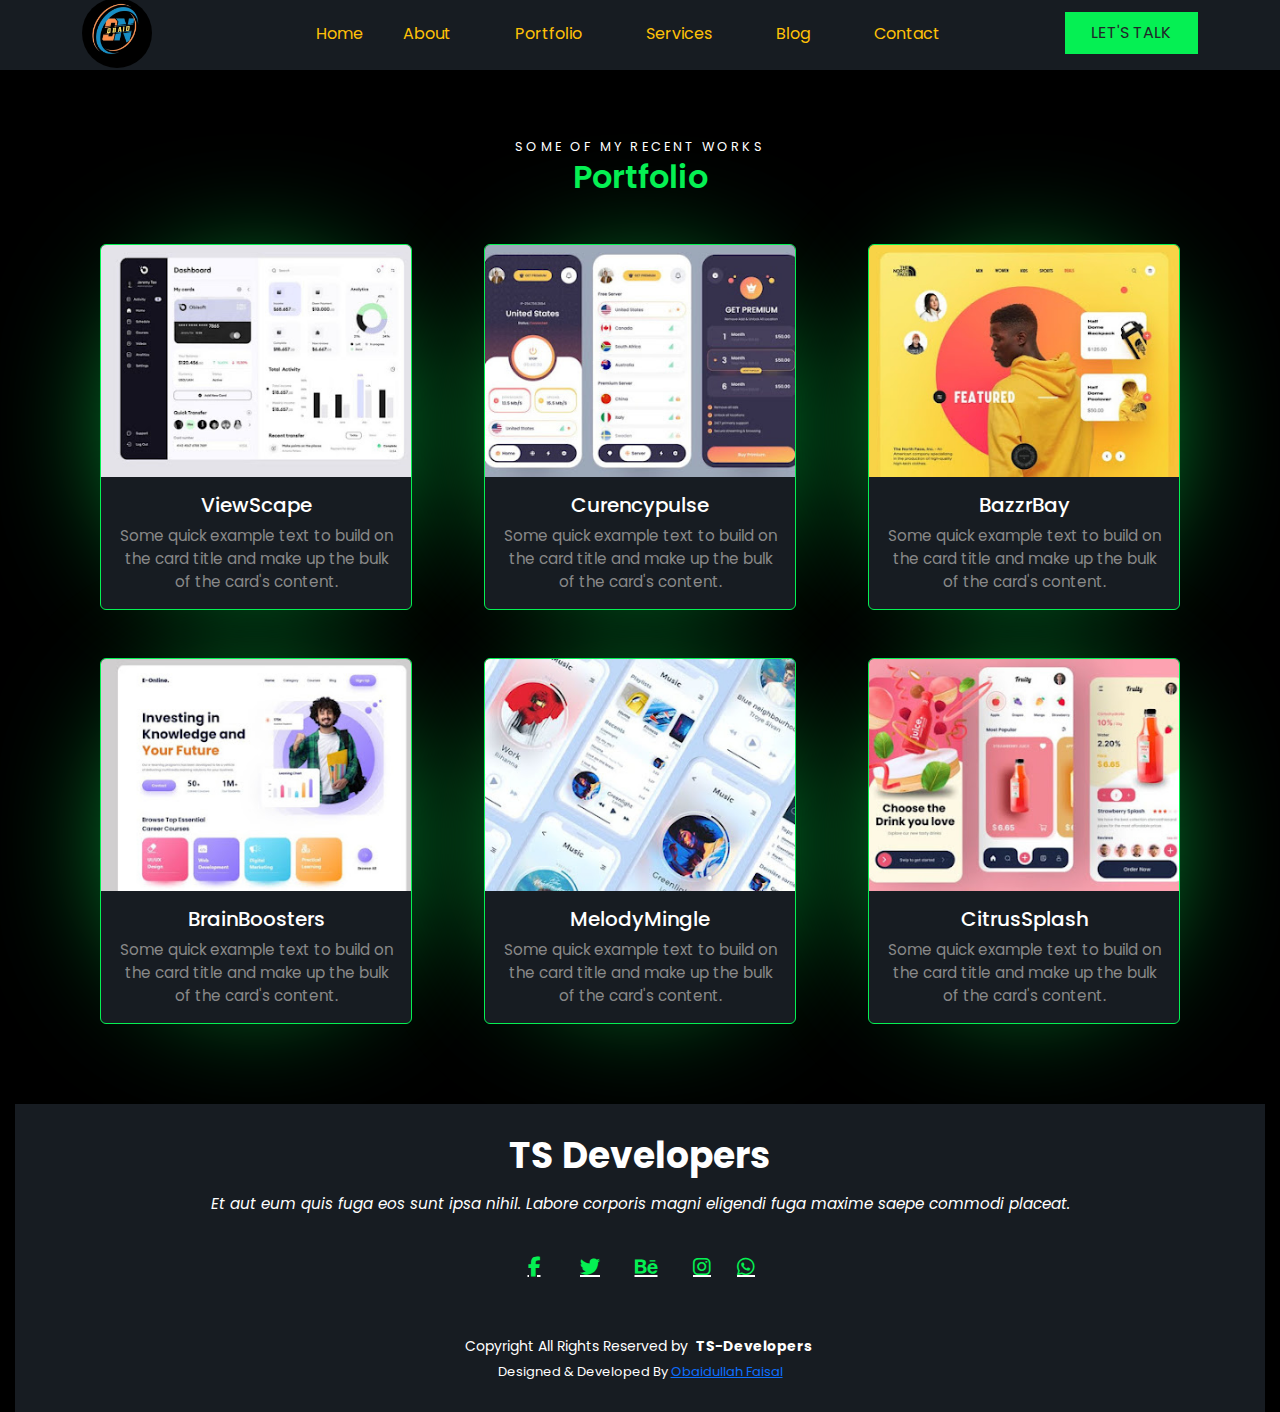
<file: portfolio.html>
<!DOCTYPE html>
<html lang="en">
<head>
    <meta charset="UTF-8">
    <meta name="viewport" content="width=device-width, initial-scale=1.0">
    <title>Portfolio</title>

    <link
    href="https://cdn.jsdelivr.net/npm/bootstrap@5.3.3/dist/css/bootstrap.min.css"rel="stylesheet">

   <link rel="stylesheet" href="https://cdnjs.cloudflare.com/ajax/libs/font-awesome/6.7.2/css/all.min.css"/>


           <link rel="stylesheet"href="https://cdn.jsdelivr.net/npm/swiper@11/swiper-bundle.min.css"/>


<link rel="stylesheet" href="style.css">

<script defer src="script.js"> </script>
</head>
<body class="bg-black">
      <!-- navbar star here -->
      <nav class="navbar navbar-expand-lg py-1 mt-0 pt-0  ">
        <div class="container">
            <a class="navbar-brand" href="#">
                <img src="images/obaid.png.jpg" alt="logo"
                    class="navbar-logo  ">
            </a>
            <button class="navbar-toggler border-0 shadow-none"
                type="button" data-bs-toggle="collapse"
                data-bs-target="#navbarSupportedContent"
                aria-controls="navbarSupportedContent" aria-expanded="false"
                aria-label="Toggle navigation">
                <span class="navbar-toggler-icon"></span>
            </button>
            <div class="collapse navbar-collapse text-center"
                id="navbarSupportedContent">
                <ul class="navbar-nav m-auto mb-2 mb-lg-0 gap-4">
                    <li class="nav-item">
                    </li>
                    <li class="nav-item ">
                        <a class="nav-link text-warning active"
                            aria-current="page" href="index.html">Home</a>
                    </li>

                    <a class="nav-link text-warning" href="about.html">About</a>
                    <li class="nav-item">
                    </li>

                    <a class="nav-link text-warning" href="portfolio.html">Portfolio</a>
                    <li class="nav-item">
                    </li>

                    <a class="nav-link text-warning" href="service.html">Services</a>
                    <li class="nav-item">
                    </li>

                    <a class="nav-link text-warning" href="blog.html">Blog</a>
                    <li class="nav-item">
                    </li>
                    <a class="nav-link text-warning" href="contact.html">Contact</a>

                </ul>
                <a class="btn mybtn rounded-0 text-uppercase bg-green"
                    href="#" role="button">Let's Talk</a>
            </div>
        </div>
    </nav>



    <!-- section portfolio  -->



        <section class="section-container">
            <div class="container text-center">
                <span class="text-white text-uppercase main-txt">
                    Some of my recent works</span>
                <h2 class="txt-green fw-semibold">Portfolio</h2>
                <div class="row justify-content-center mt-5 gap-5">
                    <div class="col-lg-4 mycard glow">
                        <div class="card bg-dark-blue " >
                            <img src="images/project1.jpg.jpeg" class="card-img-top" alt="viewscape">
                            <div class="card-body">
                              <h5 class="card-title text-white">ViewScape</h5>
                              <p class="card-text txt-gray">Some quick example text to build on the card title and make up the bulk of the card's content.</p>
                            </div>
                          </div>
                    </div>

                    <div class="col-lg-4 mycard glow">
                        <div class="card bg-dark-blue " >
                            <img src="images/project2.jpg.jpeg" class="card-img-top" alt="Curencypulse">
                            <div class="card-body">
                              <h5 class="card-title text-white">Curencypulse</h5>
                              <p class="card-text txt-gray">Some quick example text to build on the card title and make up the bulk of the card's content.</p>
                            </div>
                          </div>
                    </div>


                    <div class="col-lg-4 mycard glow">
                        <div class="card bg-dark-blue " >
                            <img src="images/project3.jpg.jpeg" class="card-img-top" alt="BazzrBay">
                            <div class="card-body">
                              <h5 class="card-title text-white">BazzrBay</h5>
                              <p class="card-text txt-gray">Some quick example text to build on the card title and make up the bulk of the card's content.</p>
                            </div>
                          </div>
                    </div>
                </div>


                <div class="row justify-content-center mt-5 gap-5">
                    <div class="col-lg-4 mycard glow">
                        <div class="card bg-dark-blue " >
                            <img src="images/project4.jpg.jpeg" class="card-img-top" alt="BrainBoosters">
                            <div class="card-body">
                              <h5 class="card-title text-white">BrainBoosters</h5>
                              <p class="card-text txt-gray">Some quick example text to build on the card title and make up the bulk of the card's content.</p>
                            </div>
                          </div>
                    </div>

                    <div class="col-lg-4 mycard glow">
                        <div class="card bg-dark-blue " >
                            <img src="images/project5.jpg.jpeg" class="card-img-top" alt="MelodyMingle">
                            <div class="card-body">
                              <h5 class="card-title text-white">MelodyMingle</h5>
                              <p class="card-text txt-gray">Some quick example text to build on the card title and make up the bulk of the card's content.</p>
                            </div>
                          </div>
                    </div>


                    <div class="col-lg-4 mycard glow">
                        <div class="card bg-dark-blue " >
                            <img src="images/project6.jpg.jpeg" class="card-img-top" alt="CitrusSplash">
                            <div class="card-body">
                              <h5 class="card-title text-white">CitrusSplash</h5>
                              <p class="card-text txt-gray">Some quick example text to build on the card title and make up the bulk of the card's content.</p>
                            </div>
                          </div>
                    </div>
                </div>
            </div>

        </section>




     <!-- footer start here -->
     <footer id="footer" class="footer1 mt-3 ">
        <div class="container  rounded-4">
          <h3 class="sitename">TS Developers</h3>
          <p>Et aut eum quis fuga eos sunt ipsa nihil. Labore corporis magni eligendi fuga maxime saepe commodi placeat.</p>
          <div class="social-links d-flex justify-content-center">
            
            
            <a href=" https://www.facebook.com/obaid.faisal.7773" >
                <i class="fa-brands fa-facebook-f txt-green fs-5 mt-2"></i>
            </a>

            <a href="#" class="ms-3">
                <i class="fa-brands fa-twitter txt-green fs-5 mt-2"></i>
            </a>
            <a href="#" class="ms-3">
                <i class="fa-brands fa-behance txt-green fs-5 mt-2"></i>
            </a>
            <a href=" https://www.instagram.com/sardarobaid05?igsh=MThyaWgyemN3c3A0aw==" class="ms-3">
                <i class="fa-brands fa-instagram txt-green fs-5 mt-2"></i>
            </a>
            <a href="03109219890"><i class="fa-brands fa-whatsapp txt-green fs-5 mt-2"></i></a>
          </div>

          </div>
          <div class="container">
            <div class="copyright">
                <span>Copyright</span> <span>All Rights Reserved by </span><strong class="px-1 sitename">TS-Developers</strong>
            </div>
            <div class="credits">
    
              Designed & Developed By  <a href="#">Obaidullah Faisal </a> 
            </div>
          </div>
        </div>
      </footer>















<script
src="https://cdn.jsdelivr.net/npm/@popperjs/core@2.11.8/dist/umd/popper.min.js"> 
</script>
<script
src="https://cdn.jsdelivr.net/npm/bootstrap@5.3.3/dist/js/bootstrap.min.js"> 
</script>

<script src="https://cdn.jsdelivr.net/npm/swiper@11/swiper-bundle.min.js"></script>


</body>
</html>
</file>
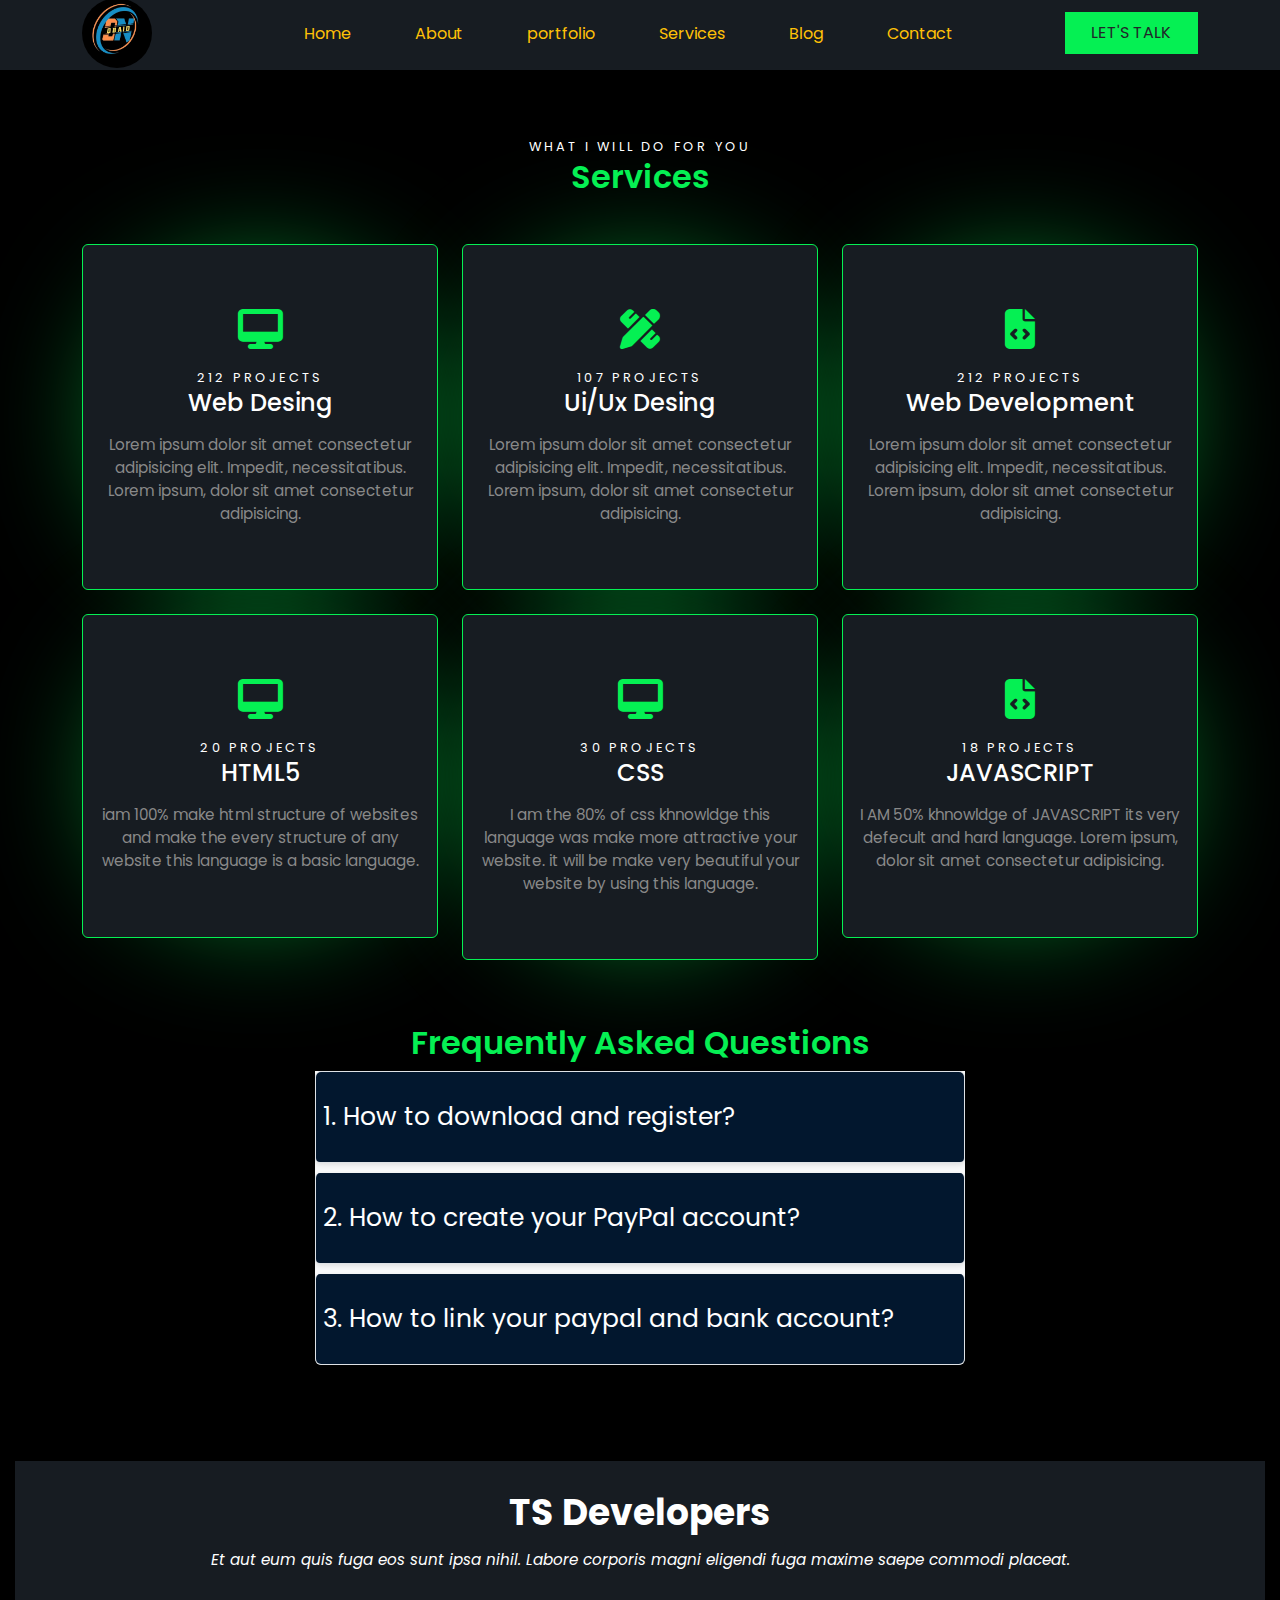
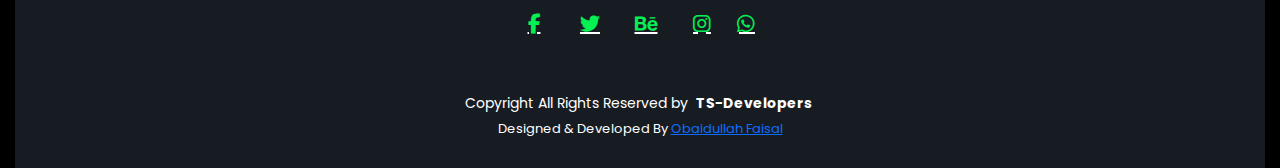
<file: service.html>
<!DOCTYPE html>
<html lang="en">
<head>
    <meta charset="UTF-8">
    <meta name="viewport" content="width=device-width, initial-scale=1.0">
    <title>Service</title>

    <link
    href="https://cdn.jsdelivr.net/npm/bootstrap@5.3.3/dist/css/bootstrap.min.css"
    rel="stylesheet">

    <link rel="stylesheet" href="https://cdnjs.cloudflare.com/ajax/libs/font-awesome/6.7.2/css/all.min.css"/>


 <link rel="stylesheet"href="https://cdn.jsdelivr.net/npm/swiper@11/swiper-bundle.min.css"/>


<link rel="stylesheet" href="style.css">

<script defer src="script.js"> </script>

</head>
<body class="bg-black">
      <!-- navbar star here -->
      <nav class="navbar navbar-expand-lg py-1 mt-0 pt-0  ">
        <div class="container">
            <a class="navbar-brand" href="#">
                <img src="images/obaid.png.jpg" alt="logo"
                    class="navbar-logo  ">
            </a>
            <button class="navbar-toggler border-0 shadow-none"
                type="button" data-bs-toggle="collapse"
                data-bs-target="#navbarSupportedContent"
                aria-controls="navbarSupportedContent" aria-expanded="false"
                aria-label="Toggle navigation">
                <span class="navbar-toggler-icon"></span>
            </button>
            <div class="collapse navbar-collapse text-center"
                id="navbarSupportedContent">
                <ul class="navbar-nav m-auto mb-2 mb-lg-0 gap-4">
                    <li class="nav-item">
                    </li>
                    <!-- <li class="nav-item"</a> -->
                    </li>

                    <a class="nav-link text-warning" href="index.html">Home</a>
                    <li class="nav-item">
                    </li>
                    <a class="nav-link text-warning" href="about.html">About</a>
                    <li class="nav-item">
                    </li>

                    <a class="nav-link text-warning" href="portfolio.html">portfolio</a>
                    <li class="nav-item">
                    </li>

                    <a class="nav-link text-warning" href="service.html">Services</a>
                    <li class="nav-item">
                    </li>

                    <a class="nav-link text-warning" href="blog.html">Blog</a>
                    <li class="nav-item">
                    </li>
                    <a class="nav-link text-warning" href="contact.html">Contact</a>

                </ul>
                <a class="btn mybtn rounded-0 text-uppercase bg-green"
                    href="#" role="button">Let's Talk</a>
            </div>
        </div>
    </nav>



    <section class="section-container">
        <div class="container text-center portfolio">
            <span class="text-white text-uppercase main-txt">
                What i will do for you</span>
            <h2 class="txt-green fw-semibold">Services</h2>

            <div class="row mt-5 gap-4 gap-lg-0">
                <div class="col-lg-4 ">
                    <div class="card bg-dark-blue py-5 glow hover-card">
                        <div class="card-body">
                            <i class="fa-solid fa-desktop d-block fs-1 txt-green mb-3"></i>
                            <span
                                class="text-white text-uppercase main-txt">
                                212 Projects</span>
                            <h5
                                class="card-title text-white fs-4 mb-3">Web
                                Desing</h5>
                            <p class="card-text txt-gray ">Lorem ipsum
                                dolor sit amet consectetur adipisicing
                                elit. Impedit, necessitatibus. Lorem
                                ipsum, dolor sit amet consectetur
                                adipisicing. </p>
                        </div>
                    </div>

                </div>



                <div class="col-lg-4">
                    <div class="card bg-dark-blue py-5 glow hover-card">
                        <div class="card-body">
                            <i class="fa-solid fa-pen-ruler d-block fs-1 txt-green mb-3"></i>
                            <span
                                class="text-white text-uppercase main-txt">
                                107 Projects</span>
                            <h5
                                class="card-title text-white fs-4 mb-3">
                                Ui/Ux Desing</h5>
                            <p class="card-text txt-gray ">Lorem ipsum
                                dolor sit amet consectetur adipisicing
                                elit. Impedit, necessitatibus. Lorem
                                ipsum, dolor sit amet consectetur
                                adipisicing. </p>
                        </div>
                    </div>

                </div>



                <div class="col-lg-4">
                    <div class="card bg-dark-blue py-5 glow hover-card">
                        <div class="card-body">
                            <i class="fa-solid fa-file-code d-block fs-1 txt-green mb-3"></i>
                            <span
                                class="text-white text-uppercase main-txt">
                                212 Projects</span>
                            <h5
                                class="card-title text-white fs-4 mb-3">Web
                                Development</h5>
                            <p class="card-text txt-gray ">Lorem ipsum
                                dolor sit amet consectetur adipisicing
                                elit. Impedit, necessitatibus. Lorem
                                ipsum, dolor sit amet consectetur
                                adipisicing. </p>
                        </div>
                    </div>

                </div>



                <div class="col-lg-4 mt-4">
                    <div class="card bg-dark-blue py-5 glow hover-card">
                        <div class="card-body">
                            <i class="fa-solid fa-desktop d-block fs-1 txt-green mb-3"></i>
                            <span
                                class="text-white text-uppercase main-txt">
                               20 Projects</span>
                            <h5
                                class="card-title text-white fs-4 mb-3">
                                HTML5</h5>
                            <p class="card-text txt-gray ">iam 100% make html structure
                                of websites and make the every
                                 structure of any website this language is a basic language.
                             </p>
                        </div>
                    </div>

                </div>
                <div class="col-lg-4 mt-4">
                    <div class="card bg-dark-blue py-5 glow hover-card">
                        <div class="card-body">
                            <i class="fa-solid fa-desktop d-block fs-1 txt-green mb-3"></i>
                            <span
                                class="text-white text-uppercase main-txt">
                                30 Projects</span>
                            <h5
                                class="card-title text-white fs-4 mb-3">
                                CSS</h5>
                            <p class="card-text txt-gray ">I am the 80% of css khnowldge
                                this language was make more attractive your website.
                                 it will be make very beautiful your website by using this language. 
                            </p>
                        </div>
                    </div>

                </div>
                <div class="col-lg-4 mt-4">
                    <div class="card bg-dark-blue py-5 glow hover-card">
                        <div class="card-body">
                            <i class="fa-solid fa-file-code d-block fs-1 txt-green mb-3"></i>
                            <span
                                class="text-white text-uppercase main-txt">
                                18 Projects</span>
                            <h5
                                class="card-title text-white fs-4 mb-3">
                                JAVASCRIPT</h5>
                            <p class="card-text txt-gray ">I AM 50% khnowldge of JAVASCRIPT
                                its very defecult and hard language. Lorem
                                ipsum, dolor sit amet consectetur
                                adipisicing. </p>
                        </div>
                    </div>

                </div>


            </div>
        </div>








    </section>







     <!-- -------------faq---------- -->

     <div class="container section-title" data-aos="fade-up ">
        <h2 class="txt-green fw-semibold">Frequently Asked Questions</h2>
        <!-- <p class="txt-green fw-semibold">Frequently Asked Questions</p> -->
      </div>


    <div class="accordion">
        <div class="accordion-item">
            <button class="accordion-header">1. How to download and register?</button>
            <div class="accordion-content">
                <p> Far far away, behind the word mountains, far from the countries
                    Vokalia and Consonantia, there live the blind texts. Separated
                    they live in Bookmarksgrove right at the coast of the Semantics,
                    a large language ocean.</p>
            </div>
        </div>

        <div class="accordion-item">
            <button class="accordion-header">2. How to create your PayPal account?</button>
            <div class="accordion-content">
                <p>A small river named Duden flows by their place and supplies it
                    with the necessary regelialia. It is a paradisematic country, in
                    which roasted parts of sentences fly into your mouth.</p>
            </div>
        </div>

        <div class="accordion-item">
            <button class="accordion-header">3. How to link your paypal and bank account?</button>
            <div class="accordion-content">
                <p> When she reached the first hills of the Italic Mountains, she
                    had a last view back on the skyline of her hometown
                    Bookmarksgrove, the headline of Alphabet Village and the subline
                    of her own road, the Line Lane. </p>
            </div>
        </div>
    </div>





     <!-- footer start here -->
     <footer id="footer" class="footer1 mt-3 ">
        <div class="container  rounded-4">
          <h3 class="sitename">TS Developers</h3>
          <p>Et aut eum quis fuga eos sunt ipsa nihil. Labore corporis magni eligendi fuga maxime saepe commodi placeat.</p>
          <div class="social-links d-flex justify-content-center">
            
            
            <a href=" https://www.facebook.com/obaid.faisal.7773" >
                <i class="fa-brands fa-facebook-f txt-green fs-5 mt-2"></i>
            </a>

            <a href="#" class="ms-3">
                <i class="fa-brands fa-twitter txt-green fs-5 mt-2"></i>
            </a>
            <a href="#" class="ms-3">
                <i class="fa-brands fa-behance txt-green fs-5 mt-2"></i>
            </a>
            <a href=" https://www.instagram.com/sardarobaid05?igsh=MThyaWgyemN3c3A0aw==" class="ms-3">
                <i class="fa-brands fa-instagram txt-green fs-5 mt-2"></i>
            </a>
            <a href="03109219890"><i class="fa-brands fa-whatsapp txt-green fs-5 mt-2"></i></a>
          </div>

          </div>
          <div class="container">
            <div class="copyright">
                <span>Copyright</span> <span>All Rights Reserved by </span><strong class="px-1 sitename">TS-Developers</strong>
            </div>
            <div class="credits">
    
              Designed & Developed By  <a href="#">Obaidullah Faisal </a> 
            </div>
          </div>
        </div>
      </footer>




<script
src="https://cdn.jsdelivr.net/npm/@popperjs/core@2.11.8/dist/umd/popper.min.js"> 
</script>

<script
src="https://cdn.jsdelivr.net/npm/bootstrap@5.3.3/dist/js/bootstrap.min.js"> 
</script>

<script src="https://cdn.jsdelivr.net/npm/swiper@11/swiper-bundle.min.js"></script>


</body>
</html>
</file>
<file: style.css>
@import url('https://fonts.googleapis.com/css2?family=Poppins:ital,wght@0,100;0,200;0,300;0,400;0,500;0,600;0,700;0,800;0,900;1,100;1,200;1,300;1,400;1,500;1,600;1,700;1,800;1,900&display=swap');
@import url('https://fonts.googleapis.com/css2?family=Merriweather+Sans:ital,wght@0,300..800;1,300..800&display=swap'); 
 

*{
    font-family: "Poppins", sans-serif;

    /* border: .1rem solid white; */
}



:root{
    --green-clr: #05f053;
    --gray-clr: #898989;
    --dark-blue-clr: #171c22;
}

.bg-green{
    background: var(--green-clr);
}

.bg-dark-blue{
    background: var(--dark-blue-clr);
}

.txt-green{
    color: var(--green-clr);
}

.txt-gray{
    color: var(--gray-clr);
}

li{
    list-style: none;
}
a{
    list-style: none;
    

}



ul a :hover ::after{
    color: var(--dark-blue-clr);
    
}

img{
    max-width: 100%;
    height: auto
}


.navbar{
    position: sticky;
    top: 0;
    right: 0;
    z-index: 100;
    background: var(--dark-blue-clr);
    height: 70px;
    
}


.navbar-logo{
    width: 70px;
    height: 70px;
    /* padding-left: 5px; */
    border-radius: 50%;
    margin-top: 0;
    margin-bottom: 0;
    padding-top: 0;
    padding-bottom: 0;

}

.mybtn{
    border: .1rem solid var(--green-clr) !important;
    padding: .5rem 1.6rem;
}
.mybtn:hover{
    background: transparent;
    color: var(--green-clr) !important;
}



 .navbar-toggler-icon{
    background-image: url("data:image/svg+xml,%3csvg xmlns='http://www.w3.org/2000/svg' viewBox='0 0 30 30'%3e%3cpath stroke='rgba%28255, 255, 255, 1%29' stroke-linecap='round' stroke-miterlimit='10' stroke-width='2' d='M4 7h22M4 15h22M4 23h22'/%3e%3c/svg%3e");
    width: 2.2rem;
} 
.image-container{
    width: 26rem;
    aspect-ratio: 1;
    border-radius: 50%;
    border-top: 1rem solid white;
    border-bottom: 1rem solid white;
    background-image: url(images/profile2.jpeg);
    background-position: center;
    background-size: 75%;
    box-shadow: 
    0 0 1rem white,
    inset 0 0 1rem white,
    0 0 2rem var(--green-clr),
    inset 0 0 2rem var(--green-clr),
    0 0 6rem var(--green-clr),
    inset 0 0 3rem var(--green-clr)
    
}
.hero-section{
    min-height: 88vh;
    
}
h1{
    font-size: 3rem;
    font-family: "Merriweather Sans", serif;

}

p{
    font-size: .95rem;
}
.paragraph{
    max-width: 500px;
}

.main-txt{
    letter-spacing: .2rem;
    font-size: .8rem;
}
.about-me{
    width: 30rem;

    margin: 0 auto;
    margin-left: 30px;
}
/* .myimg{
       size: 200px;
} */


/* .ob img{
    border-radius: 50%;
}    */

.section-container{
    padding-block: 4rem;
}




.glow{
    position: relative;

}
.glow::before{
    content: "";
    background: var(--green-clr);
    position: absolute;
    inset: 3rem;
    border-radius: 50%;
    z-index: -1;
    filter: blur(70px);
}


.hover-card:hover{
    background-color: var(--green-clr);
    transform: scale(1.1);
    transition: transform .5s ease-in-out;


}
.hover-card:hover *{
    color: black !important;
}
.mycard{
    width: 21rem;

}
.mycard:hover{
    transform: scale(1.1);
    transition: transform .5s ease-in-out;

}
.blog-card{
    width: 21rem;
}
form{
    width: 33rem;
}
.form-control{
    border: .1rem solid var(--gray-clr);

}
.form-control:focus{
    box-shadow: none;
    border: .1rem solid var(--gray-clr);
}

#floatingTextarea{
    resize:  none;
    height: 100px;
}
.line{
    background: rgb(61, 52, 52);
    height: .1rem;
    width: 100%;
}
.profile{
    /* background: white; */
    width: 3rem;
    aspect-ratio: 1;
    border-radius: 50%;
    overflow: hidden;


    

}


.profile img{
    width: 100%;
    height: 100%;
    object-fit: cover;

    
}

.prev,
.next{
    font-size: 1.2rem;
    padding: .5rem .6rem;
    border-radius: 50%;
}





.footer1 {
    color: white;
    background-color: var(--dark-blue-clr);
    font-size: 14px;
    text-align: center;
    padding: 30px 0;
    margin: 0 15px;
    position: relative;
    
  }
  
  .footer1 h3 {
    font-size: 36px;
    font-weight: 700;
    position: relative;
    padding: 0;
    margin: 0 0 15px 0;
  }
  
  .footer1 p {
    font-size: 15;
    font-style: italic;
    padding: 0;
    margin: 0 0 30px 0;
  }
  
  .footer1 .social-links {
    margin: 0 0 30px 0;
  }
  
  .footer1 .social-links a {
    font-size: 16px;
    display: flex;
    align-items: center;
    justify-content: center;
    background: var(--accent-color);
    color: white;
    line-height: 1;
    margin: 0 4px;
    border-radius: 50%;
    text-align: center;
    width: 36px;
    height: 36px;
    transition: 0.3s;
  }
  
  .footer1 .social-links a:hover {
    background: color-mix(in srgb, var(--accent-color), transparent 20%);
    text-decoration: none;
  }
  
  .footer1 .copyright {
    padding-top: 25px;
    border-top: 1px solid color-mix(in srgb, var(--default-color), transparent 90%);
  }
  
  
  .footer1 .credits {
    font-size: 13px;
    padding-top: 5px;
  }

  .card1{
    /* width: 200px; */
    /* height: 5%; */
    margin-left: 180px;
    /* text-align: center; */
    /* border: 1px solid var(--green-clr); */
    
    
    
  }
  .card1 p{
    margin-left: 30px;
    
  }
  .card1 h5{
    margin-left: 250px;
    margin-top: 0;
  }



   h2{
    text-align: center;

  }
   .p5{
    color: azure;
    margin-left: 545px;
  }




 .card2{
    margin-left: 650px;
    width: 600px;
    height: 20px;
    display: block;
    margin-bottom: 160px;
    
 }

 .card2 h5{
    margin-left: 10px;
    margin-top: 0;
  }
  .card2 p{
    margin-left: 20px;
  }


  .p6{
    color: azure;
    margin-left: 620px;
    margin-top: 8px;
  }
  .card-body1:hover{
    /* border-radius: 1px solid red; */
    filter: blur(0.5px);
    transform: scale(1.1);
    transition: transform .5s ease-in-out;
   

  }
  
  .card3 h5{
    margin-left: 30px;
  }
  .card4 h5{
    margin-left: 30px;
  }
  .card3 p{
    margin-left: 30px;
  }
  .card4 p{
    margin-bottom: 30px;
  }



  .card{
    border: 1px solid var(--green-clr);
    
  }





  .accordion {
    width: 750px;
    max-width: 800px;
    font-family: Arial, sans-serif;
    background: #f8f9fa;
}

.accordion-item {
    background: #fff;
    border-radius: 5px;
    margin-bottom: 10px;
    box-shadow: 0 2px 5px rgba(0, 0, 0, 0.1);
    overflow: hidden;
}

.accordion-header {
    background: var(--green-clr);
    color: white;
    padding: 15px;
    font-size: 18px;
    cursor: pointer;
    border: none;
    outline: none;
    width: 750px;
    text-align: left;
    transition: background 0.3s;
}


.accordion-header:hover {
    background: var(--green-clr);
}

.accordion-content {
    padding: 0 15px;
    background: white;
    display: none;
    overflow: hidden;
}

.accordion-content p {
    padding: 15px 0;
    margin: 0;
}

.active {
    display: block;
}










  
  


@media screen and (max-width:575px) {



    
    
    h1{
        font-size: 2.8rem;
    }
    
    .image-container{
        width: 20rem;
    }

    .hero-section{
        min-height: 70vh;
    }
    .about-me{
        width: 18rem;
        margin-left: 80px;
    }
    form{
        width: 18rem;
    }
    .portfolio{
        max-width: 22rem;

        
    }

    
    
    






.card1{
    margin-left: 40px;
    margin-right: 10px;
    width: 400px;
    height: 3px;
    display: block;
    margin-bottom: 210px;

}
    
  
    .card2{
        margin-left: 40px;
        margin-right: 10px;
        width: 400px;
        height: 3px;
        display: block;
        margin-bottom: 210px;


    }
    .card3{
        margin-left: 40px;
        margin-right: 10px;
        width: 400px;
        height: 3px;
        display: block;
        margin-bottom: 210px;
        
       

       
    }
    .card4{
        margin-left: 40px;
        margin-right: 10px;
        width: 400px;
        height: 3px;
        display: block;
        margin-bottom: 210px;

    }




    .p5{
        margin-left: 50px;
    }
    
    .p6{
        margin-left: 50px;
    }
    .card1 h5{
        margin-left: 100px;
    }
    .card2 h5{
        margin-left: 95px;

    }
    .card3 h5{
        margin-left: 100px;
    }
    .card4 h5{
        margin-left: 95px;

    }
    .accordion {
        width: 330px;
        margin: auto;
        height: 50px;
    
        font-family: Arial, sans-serif;
        background: #f8f9fa;
        margin-bottom: 150px;
    }

    .accordion-item {
        background: #fff;
        border-radius: 5px;
        margin-bottom: 10px;
        box-shadow: 0 2px 5px rgba(0, 0, 0, 0.1);
        overflow: hidden;
    }
    
    .accordion-header {
        background :#02172e;
        color: white;
        padding: 7px;
        font-size: 9px;
        cursor: pointer;
        border: none;
        outline: none;
        width: 330px;
        height: 50px;
        text-align: left;
        transition: background 0.3s;
    }
    
    .accordion-header{
        font-size: 12px;
    }

    
}    
    
    
    


@media screen and (min-width:576px) and (max-width:767px) {


    .about-me{
        width: 25rem;
        margin-left: 50px;

    }
.card1{
    margin-left: 20px;
    margin-right: 10px;
    width: 480px;
    height: 3px;
    display: block; 
    margin-bottom: 210px;

}
    
  
    .card2{
        margin-left: 70px;
        margin-right: 10px;
        width: 480px;
        height: 3px;
        display: block;
        margin-bottom: 210px;


    }
    .card3{
        margin-left: 90px;
        margin-right: 10px;
        width: 480px;
        height: 3px;
        display: block;
        margin-bottom: 210px;
        
       

       
    }
    .card4{
        margin-left: 80px;
        margin-right: 10px;
        width: 480px;
        height: 3px;
        display: block;
        margin-bottom: 210px;

    }

    .p5{
        margin-left: 80px;
    }
    
    .p6{
        margin-left: 80px;
    }


    .accordion {
        width: 450px;
        margin: auto;
        height: 70px;    
        font-family: Arial, sans-serif;
        background: #f8f9fa;
        margin-bottom: 130px;
    }

    .accordion-item {
        background: #fff;
        border-radius: 5px;
        margin-bottom: 10px;
        box-shadow: 0 2px 5px rgba(0, 0, 0, 0.1);
        overflow: hidden;
    }
    
    .accordion-header {
        background: #02172e;
        color: white;
        padding: 7px;
        font-size: 9px;
        cursor: pointer;
        border: none;
        outline: none;
        width: 450px;
        height: 70px;
        text-align: left;
        transition: background 0.3s;
    }
    
    .accordion-header{
        font-size: 16px;
    }
}


@media screen and (min-width: 768px) and (max-width:991px) {
    .card1{
        margin-left: 270px;
        margin-right: 20px;
        width: 480px;
        height: 3px;
        display: block;
        margin-bottom: 210px;
    
    }
        
      
    .card2{
        margin-left: 80px;
        margin-right: 10px;
        width: 480px;
        height: 3px;
        display: block;
        margin-bottom: 210px;

    }
        .card3{
            margin-left: 270px;
            margin-right: 20px;
            width: 480px;
            height: 3px;
            display: block;
            margin-bottom: 210px;
            
           
    
           
        }
        .card4{
            margin-left: 80px;
            margin-right: 10px;
            width: 480px;
            height: 3px;
            display: block;
            margin-bottom: 210px;
    
        }
        .card1 h5{
            margin-left: 30px;
        }
        .card2 h5{
            margin-left: 10px;
        }
    
        .p5{
            margin-left: 280px;
        }
        
        .p6{
            margin-left: 80px;
        }
    
    
        .accordion {
            width: 550px;
            margin: auto;
            height: 80px;
        
            font-family: Arial, sans-serif;
            background: #f8f9fa;
            margin-bottom: 150px;
        }
    
        .accordion-item {
            background: #fff;
            border-radius: 5px;
            margin-bottom: 10px;
            box-shadow: 0 2px 5px rgba(0, 0, 0, 0.1);
            overflow: hidden;
        }
        
        .accordion-header {
            background: #02172e;
            color: white;
            padding: 7px;
            font-size: 10px;
            cursor: pointer;
            border: none;
            outline: none;
            width: 550px;
            height: 80px;
            text-align: left;
            transition: background 0.3s;
        }
        
        .accordion-header{
            font-size: 20px;
        }

}

@media screen and (min-width:992px) and (max-width:1199px){
    .card1{
        margin-left: 570px;
        margin-right: 10px;
        width: 400px;
        height: 3px;
        display: block;
        margin-bottom: 210px;
    
    }
        
      
    .card2{
        margin-left: 80px;
        margin-right: 10px;
        width: 400px;
        height: 3px;
        display: block;
        margin-bottom: 210px;

    }
        .card3{
            margin-left: 570px;
            margin-right: 20px;
            width: 400px;
            height: 3px;
            display: block;
            margin-bottom: 210px;
            
           
    
           
        }
        .card4{
            margin-left: 80px;
            margin-right: 10px;
            width: 400px;
            height: 3px;
            display: block;
            margin-bottom: 210px;
    
        }
        .card1 h5{
            margin-left: 30px;
        }
        .card2 h5{
            margin-left: 10px;
        }
    
        .p5{
            margin-left: 580px;
        }
        
        .p6{
            margin-left: 80px;
        }
    
    
        .accordion {
            width: 650px;
            margin: auto;
            height: 90px;
        
            font-family: Arial, sans-serif;
            background: #f8f9fa;
            margin-bottom: 180px;
        }
    
        .accordion-item {
            background: #fff;
            border-radius: 5px;
            margin-bottom: 10px;
            box-shadow: 0 2px 5px rgba(0, 0, 0, 0.1);
            overflow: hidden;
        }
        
        .accordion-header {
            background: #02172e;
            color: white;
            padding: 7px;
            font-size: 10px;
            cursor: pointer;
            border: none;
            outline: none;
            width: 6ab50px;
            height: 90px;
            text-align: left;
            transition: background 0.3s;
        }
        
        .accordion-header{
            font-size: 25px;
        }
        .about-me{
            width: 25.5rem;
        }



}
@media screen and (min-width:1200px){
    .card1{
        margin-left: 510px;
        margin-right: 10px;
        width: 500px;
        height: 3px;
        display: block;
        margin-bottom: 210px;
    
    }
        
      
    .card2{
        margin-left: 70px;
        margin-right: 10px;
        width: 500px;
        height: 3px;
        display: block;
        margin-bottom: 200px;

    }
        .card3{
            margin-left: 570px;
            margin-right: 20px;
            width: 500px;
            height: 3px;
            display: block;
            margin-bottom: 210px;
            
           
    
           
        }
        .card4{
            margin-left: 70px;
            margin-right: 10px;
            width: 500px;
            height: 3px;
            display: block;
            margin-bottom: 210px;
    
        }
        .card1 h5{
            margin-left: 30px;
        }
        .card2 h5{
            margin-left: 10px;
        }
    
        .p5{
            margin-left:830px;
        }
        
        .p6{
            margin-left: 80px;
        }
    
    
        .accordion {
            width: 650px;
            margin: auto;
            height: 210px;
        
            font-family: Arial, sans-serif;
            background: #f8f9fa;
            margin-bottom: 180px;
        }
    
        .accordion-item {
            background: #fff;
            border-radius: 5px;
            margin-bottom: 10px;
            box-shadow: 0 2px 5px rgba(0, 0, 0, 0.1);
            overflow: hidden;
        }
        
        .accordion-header {
           background: #02172e;
    
            color: white;
            padding: 7px;
            font-size: 10px;
            cursor: pointer;
            border: none;
            outline: none;
            width: 650px;
            height: 90px;
            text-align: left;
            transition: background 0.3s;
        }
        
        .accordion-header{
            font-size: 25px;

}


}
</file>
